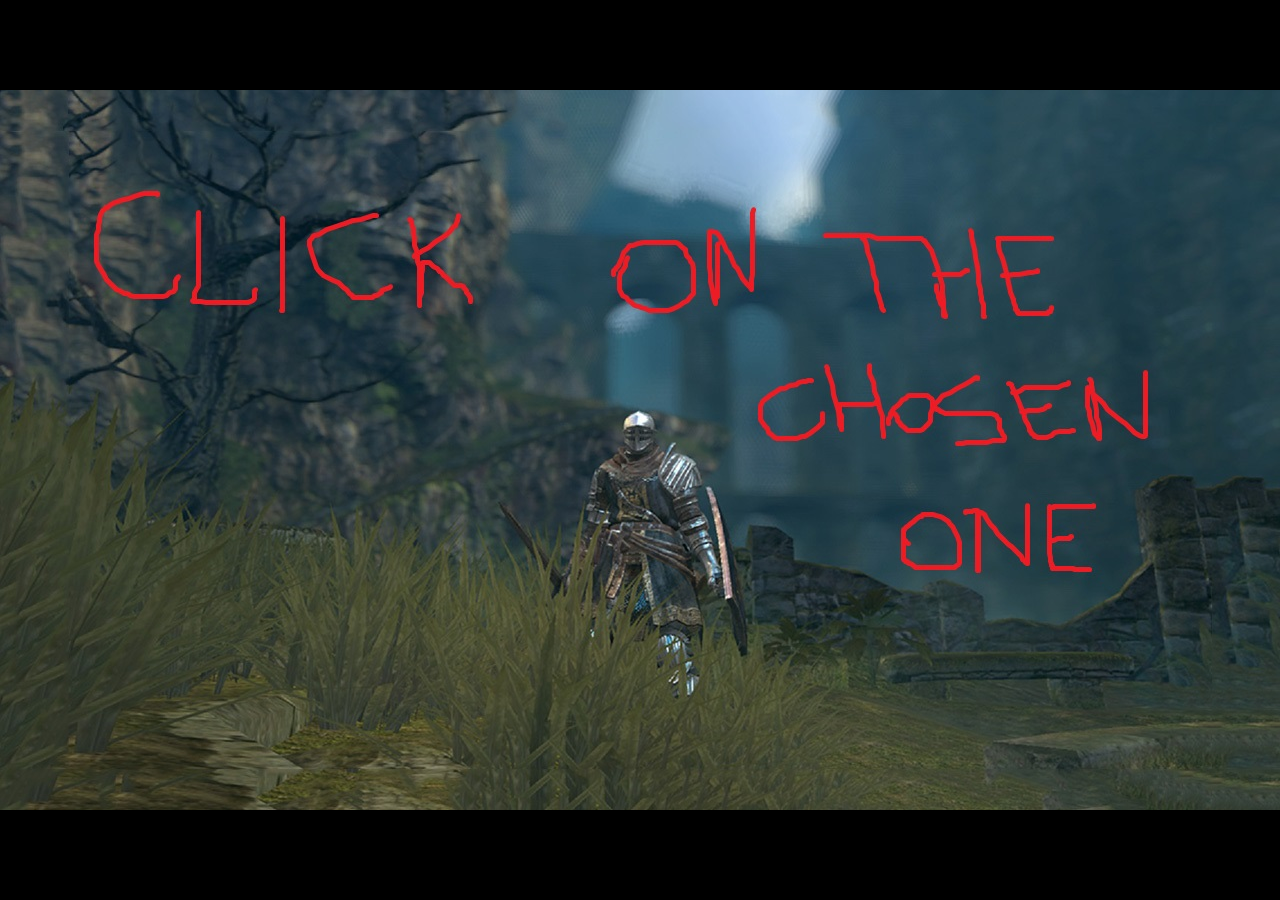
<file: index.html>
<!DOCTYPE html>
<html lang="pt-BR">
<head>
	<meta charset="UTF-8">
	<title>Bestiário</title>
	<link rel="stylesheet" type="text/css" href="css/inicio.css">
    <script type="text/javascript" src="js/jquery-3.1.1.js"></script>
    <script type="text/javascript" src="js/mainInicio.js"></script>
</head>
<body>
	<div id="gameplay">
		<img id="personagem_clique" src="imgs/personagem.svg">
		<img src="imgs/gameplay.jpg">
		<div id="voce_morreu"><h1 id="voce_morreu_texto">YOU DIED</h1></div>
		<span id="fade"></div>
	</div>
</body>
</html>
</file>
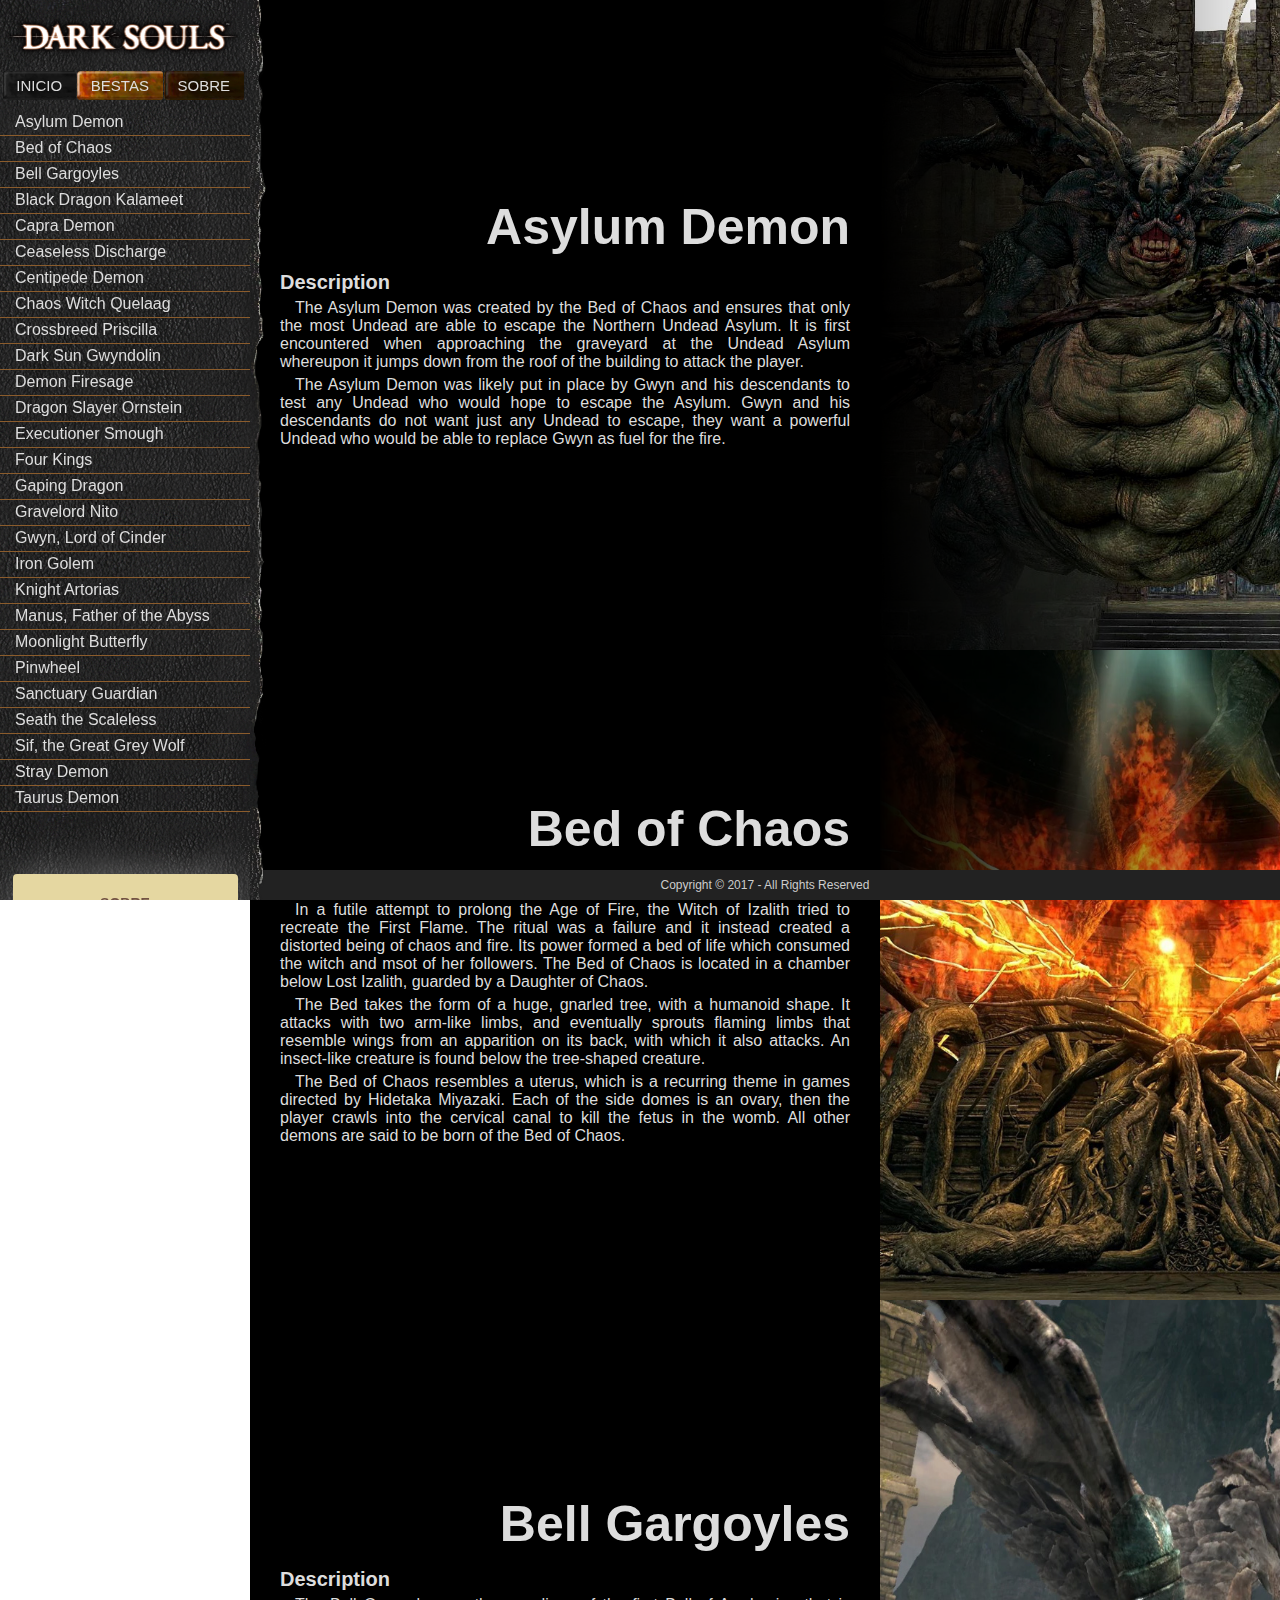
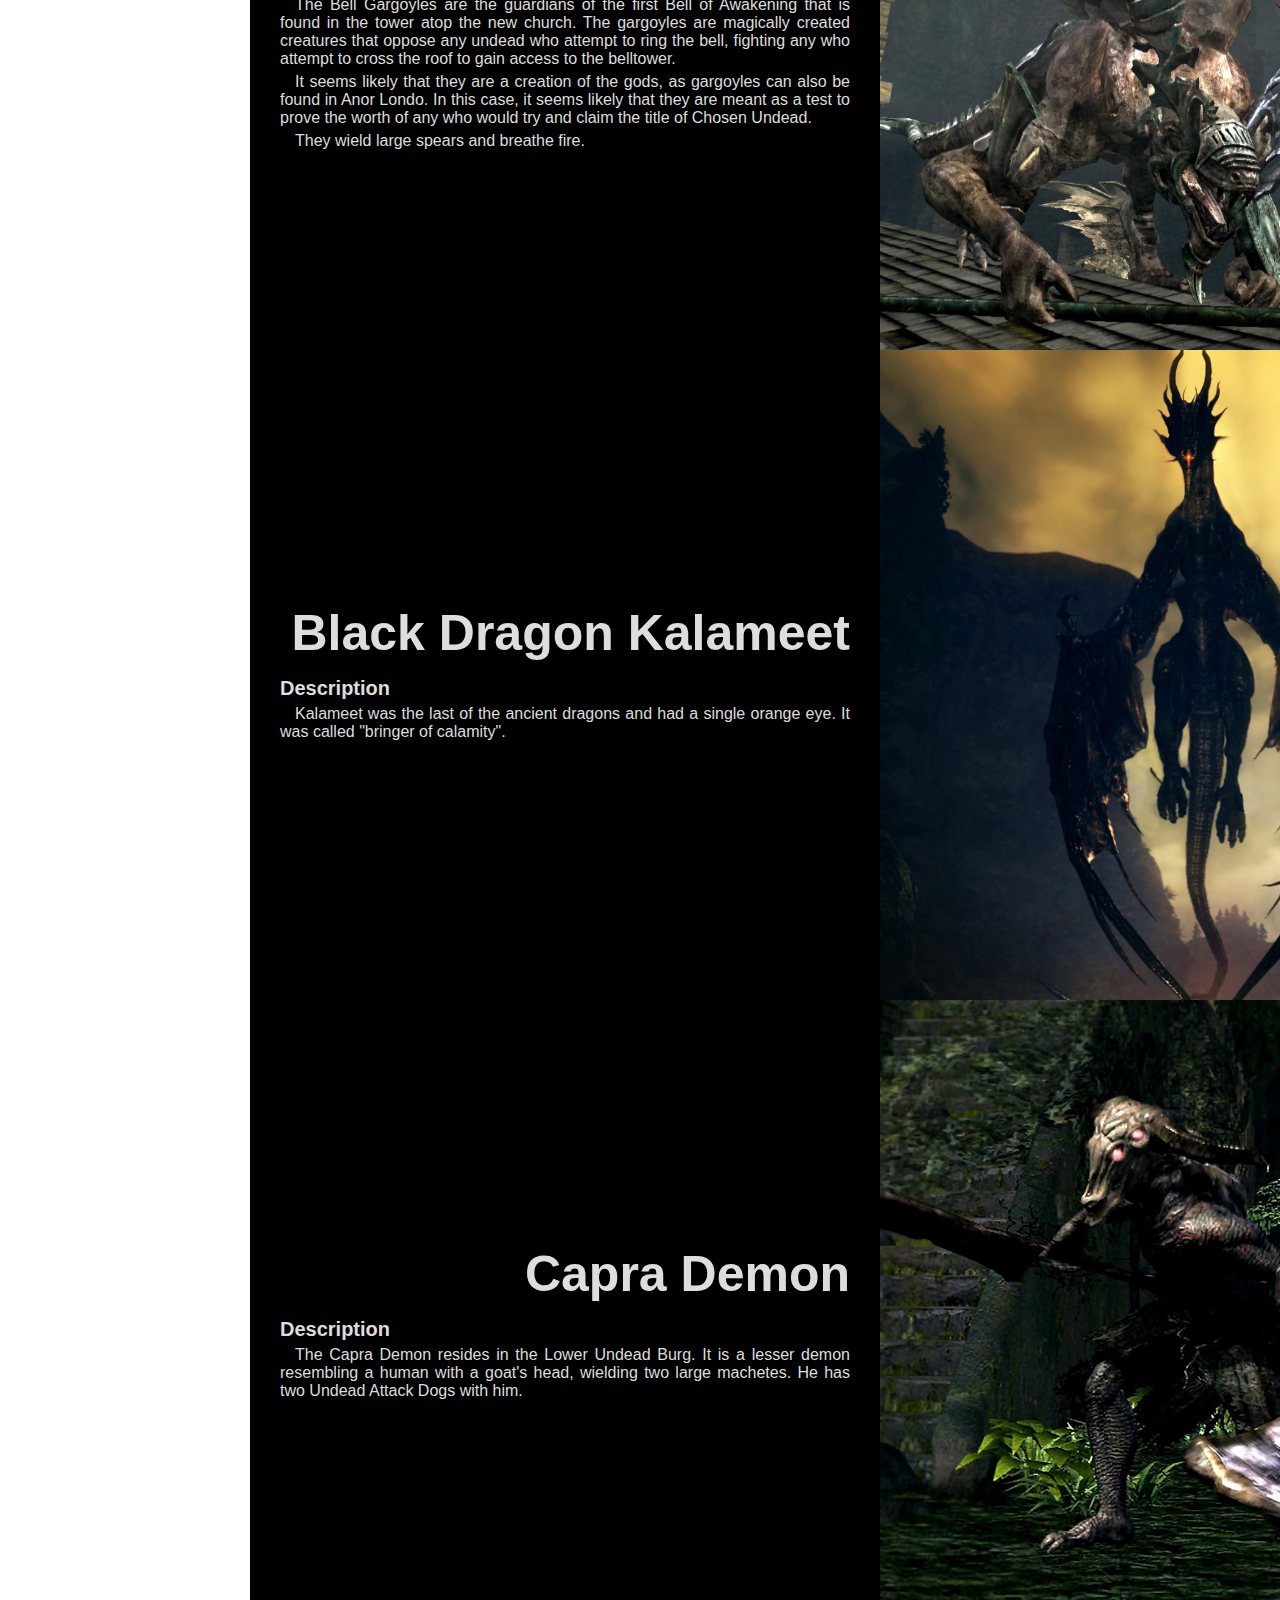
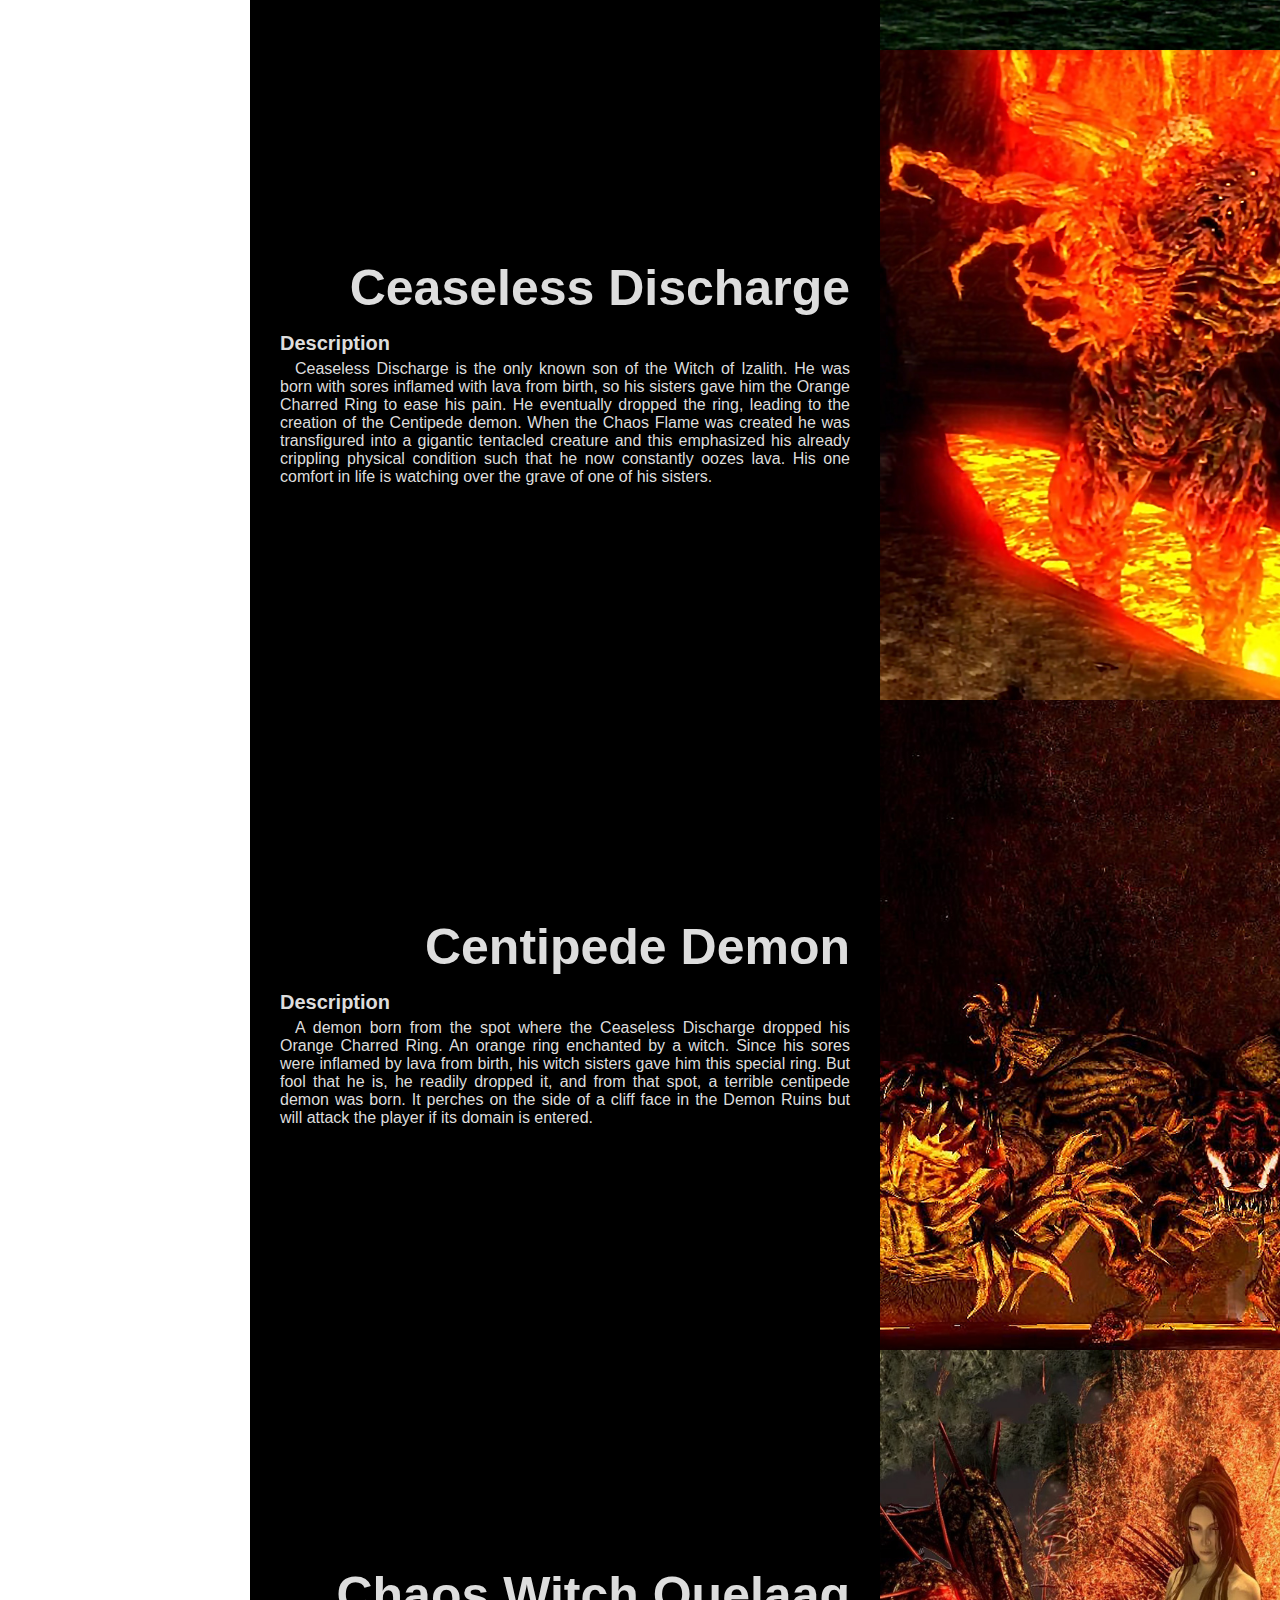
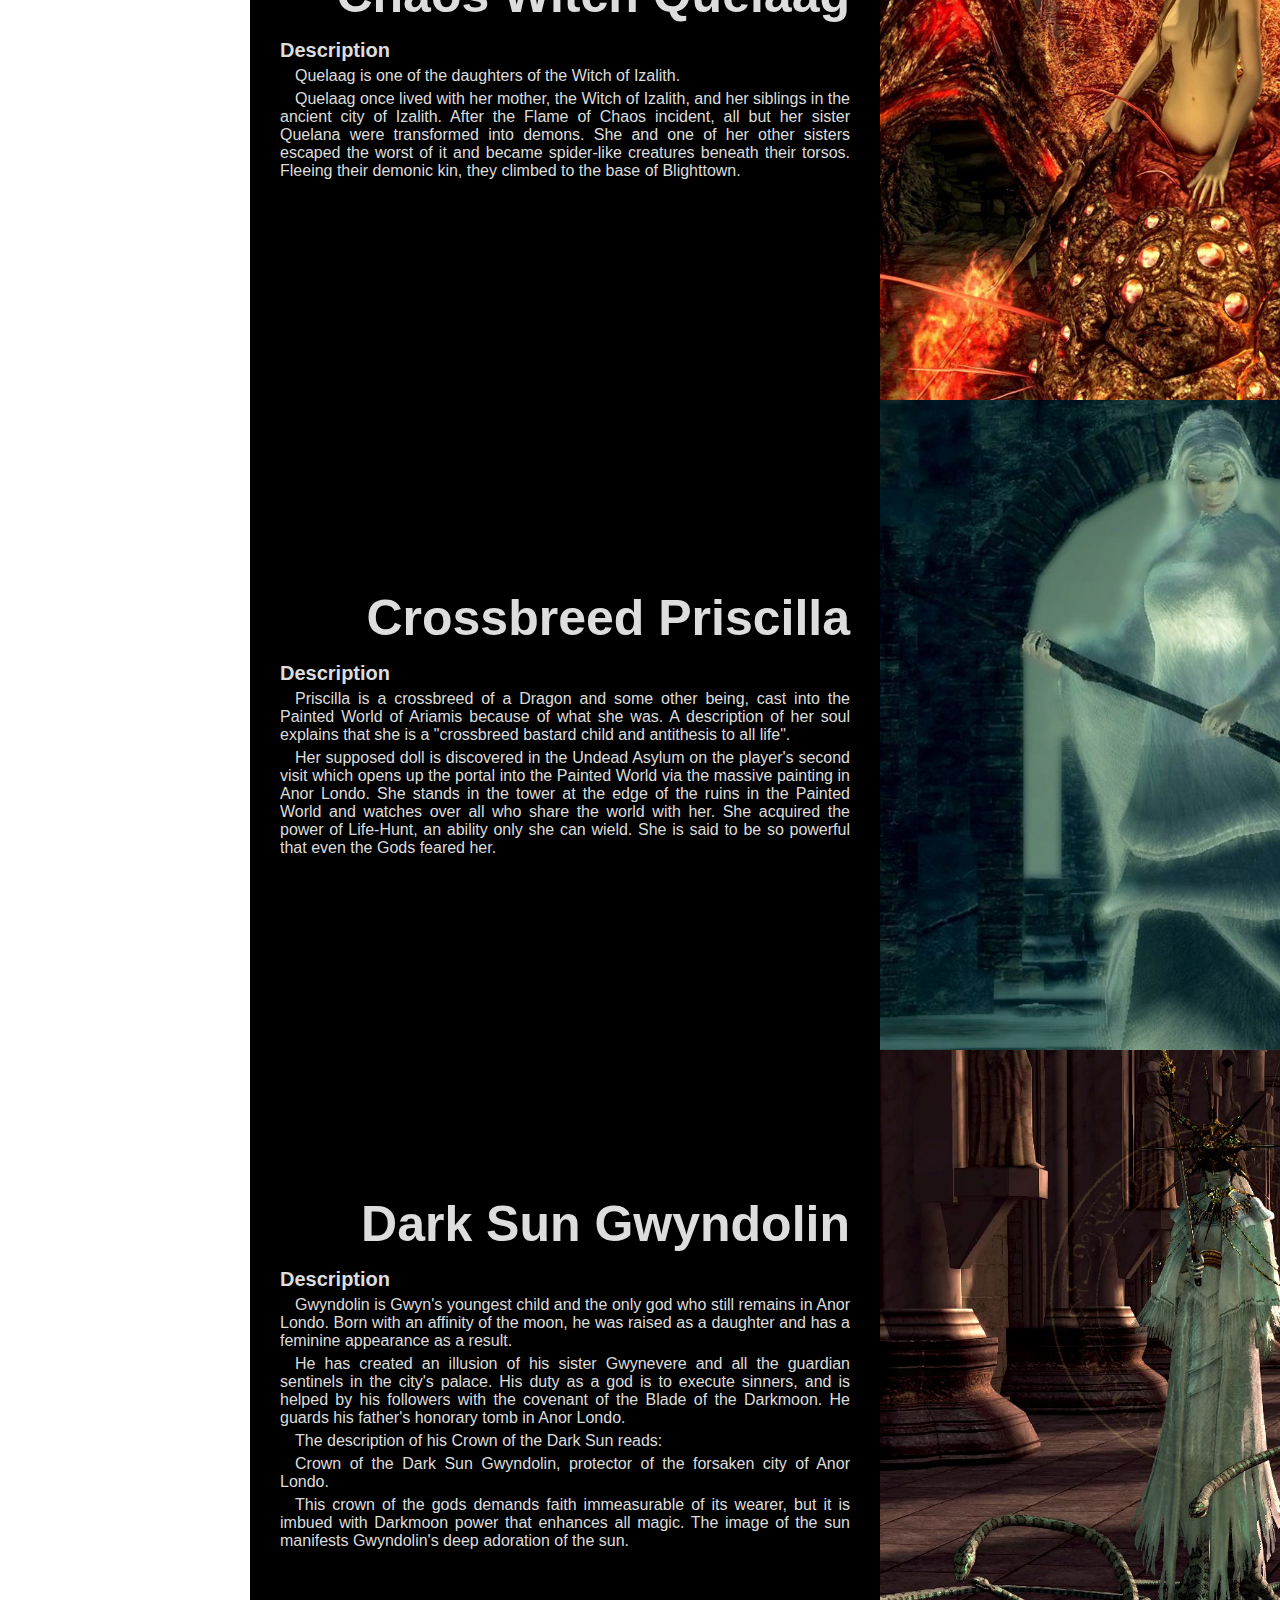
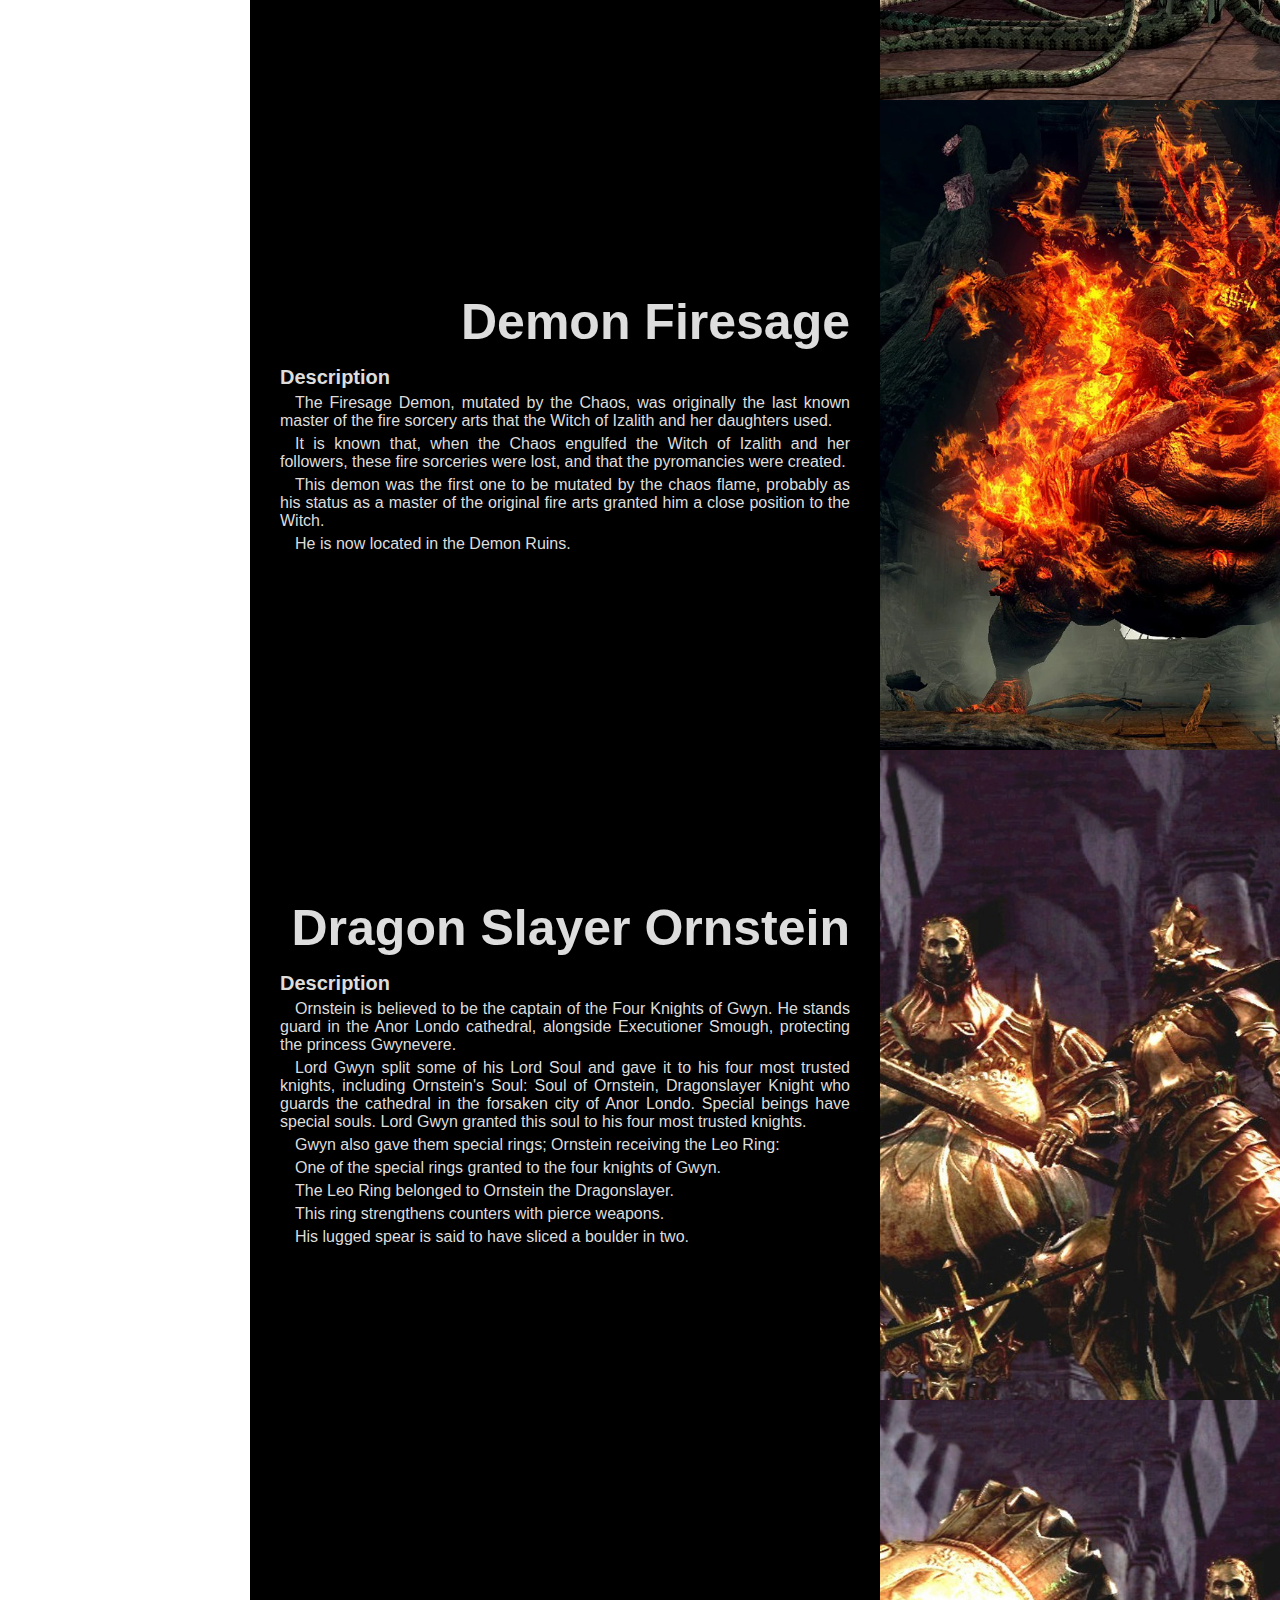
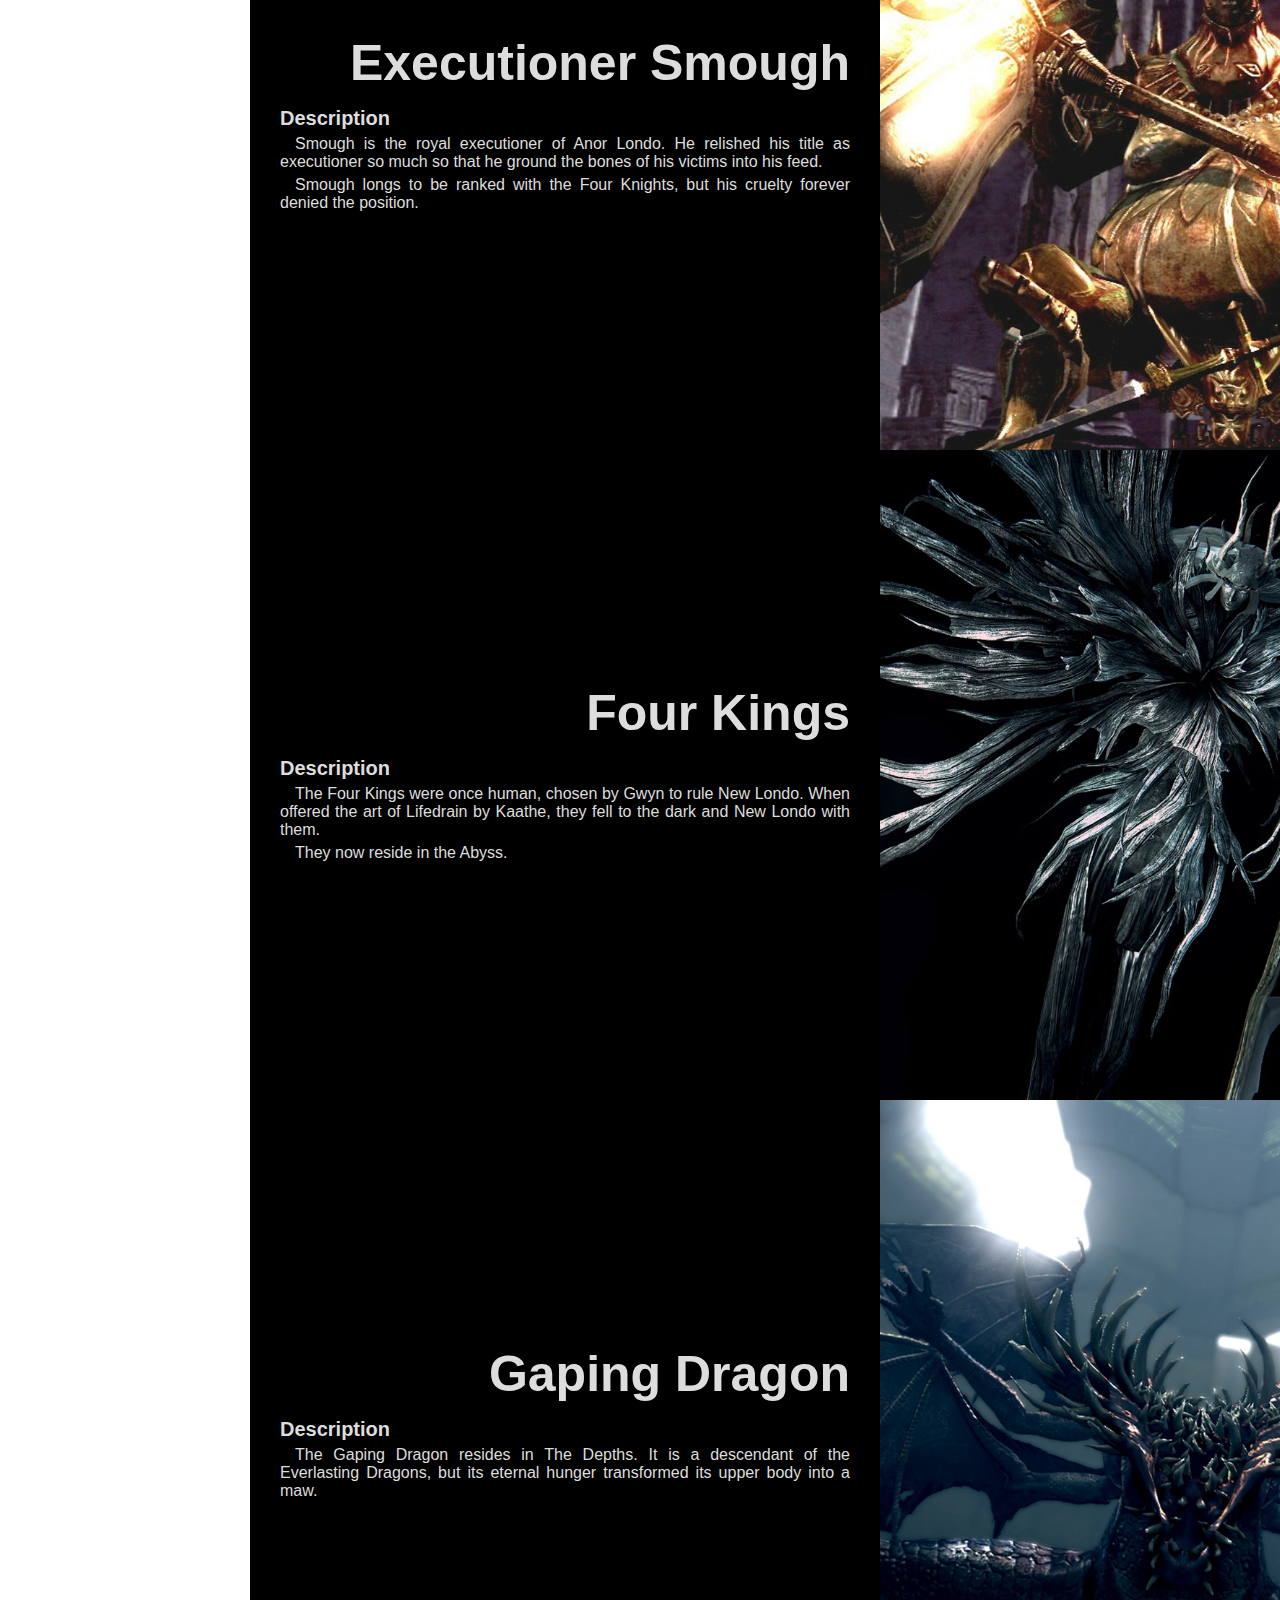
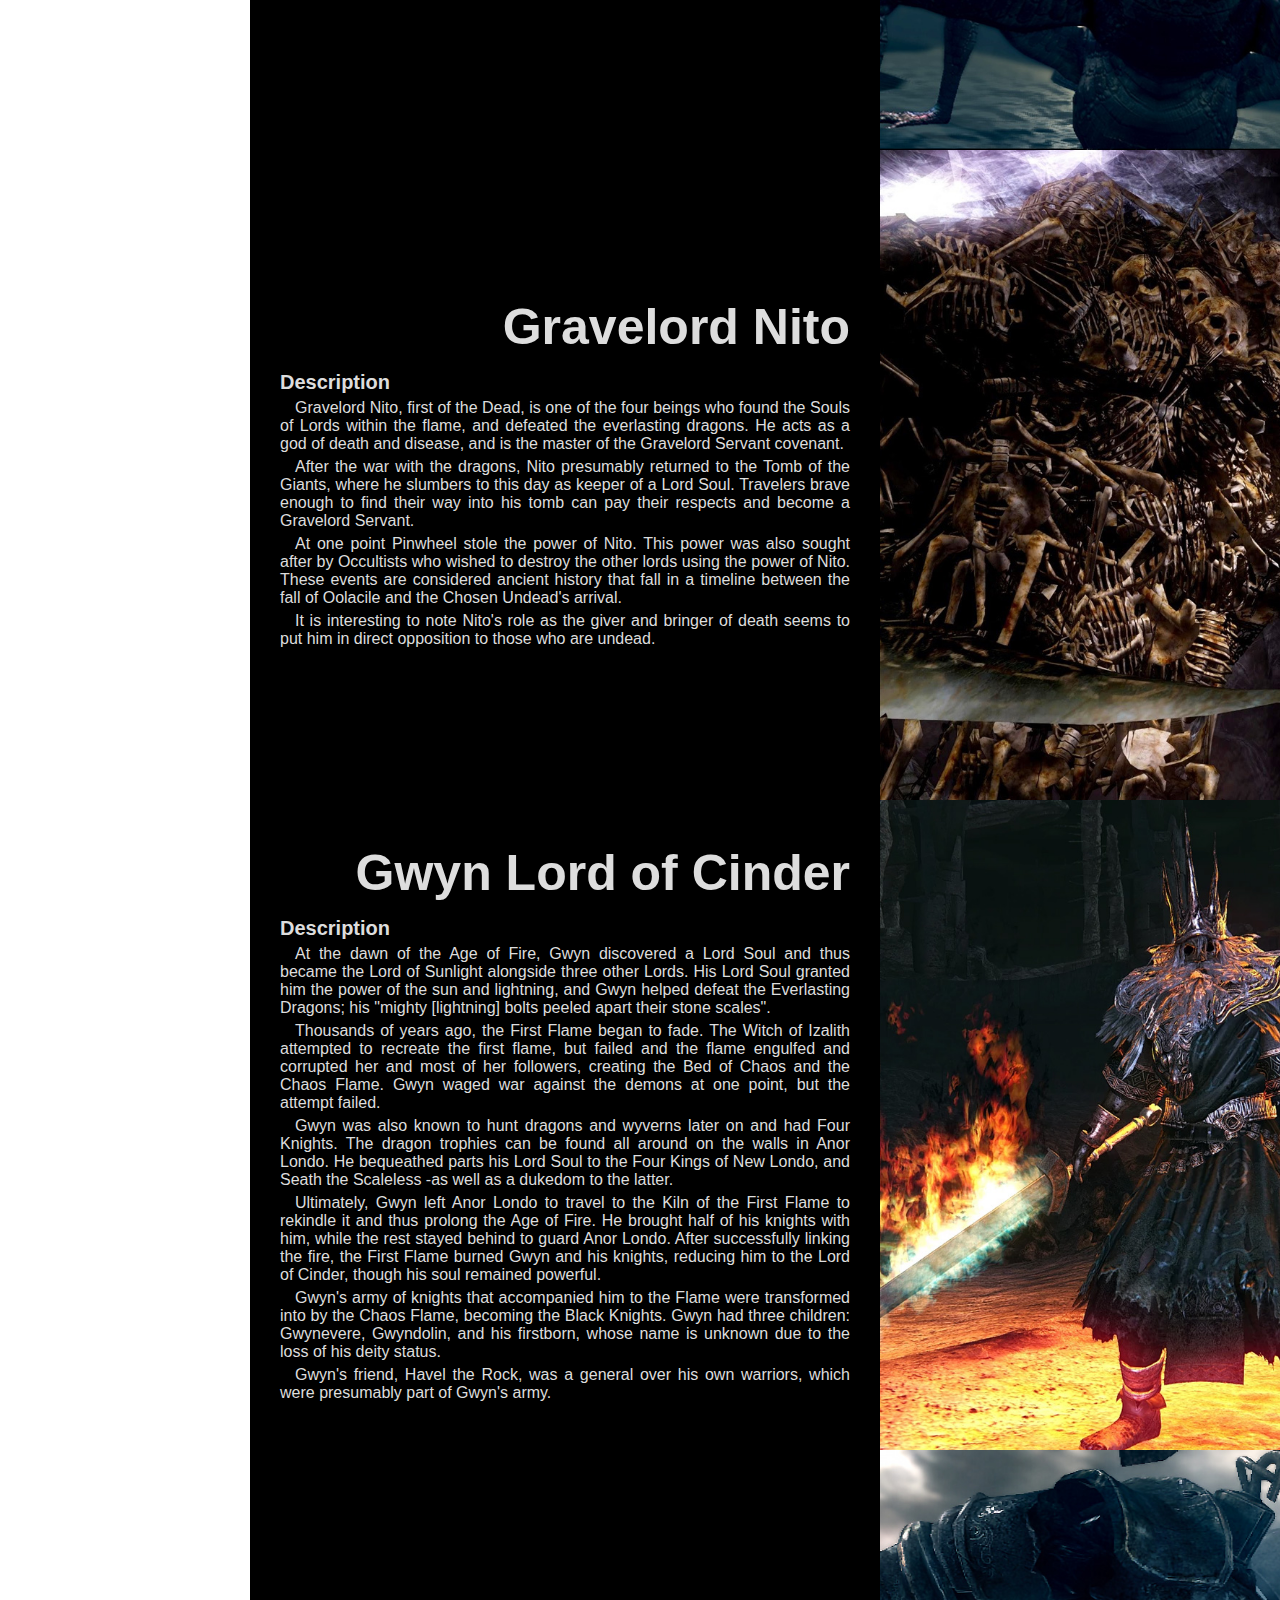
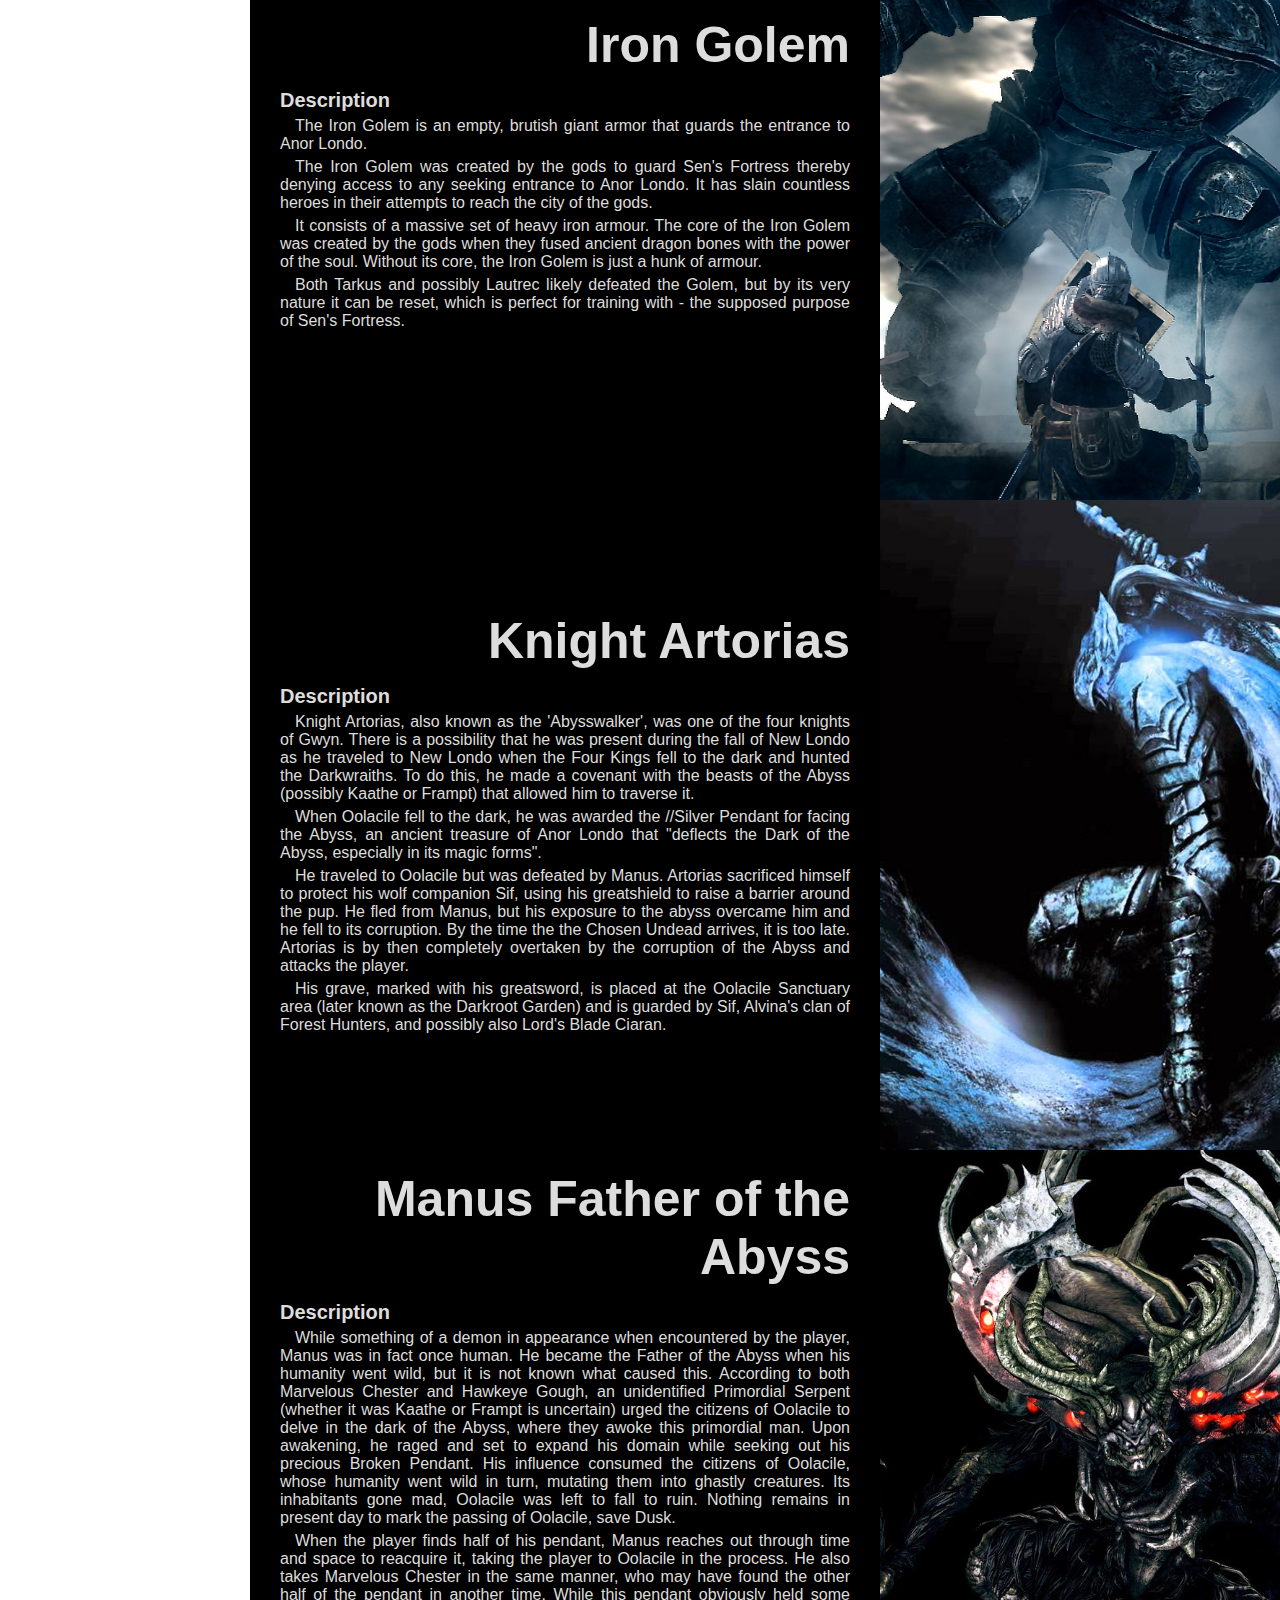
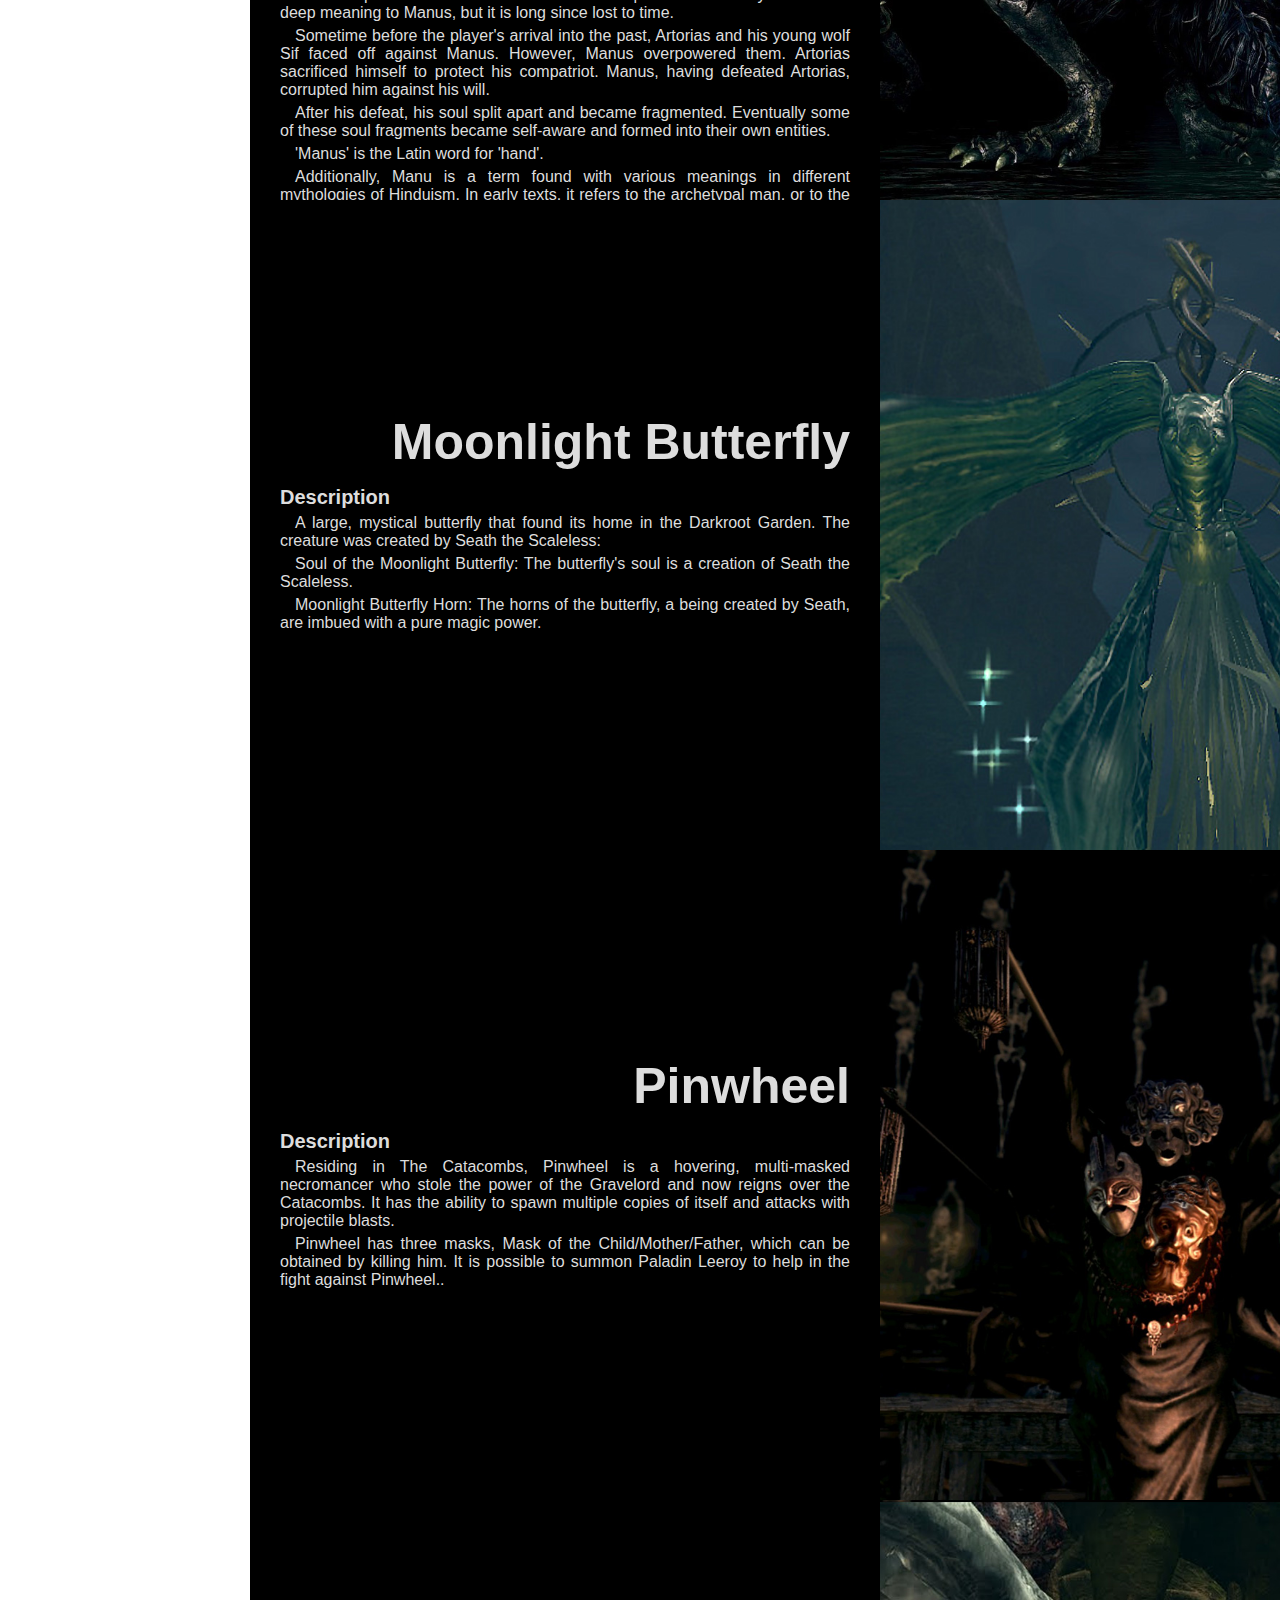
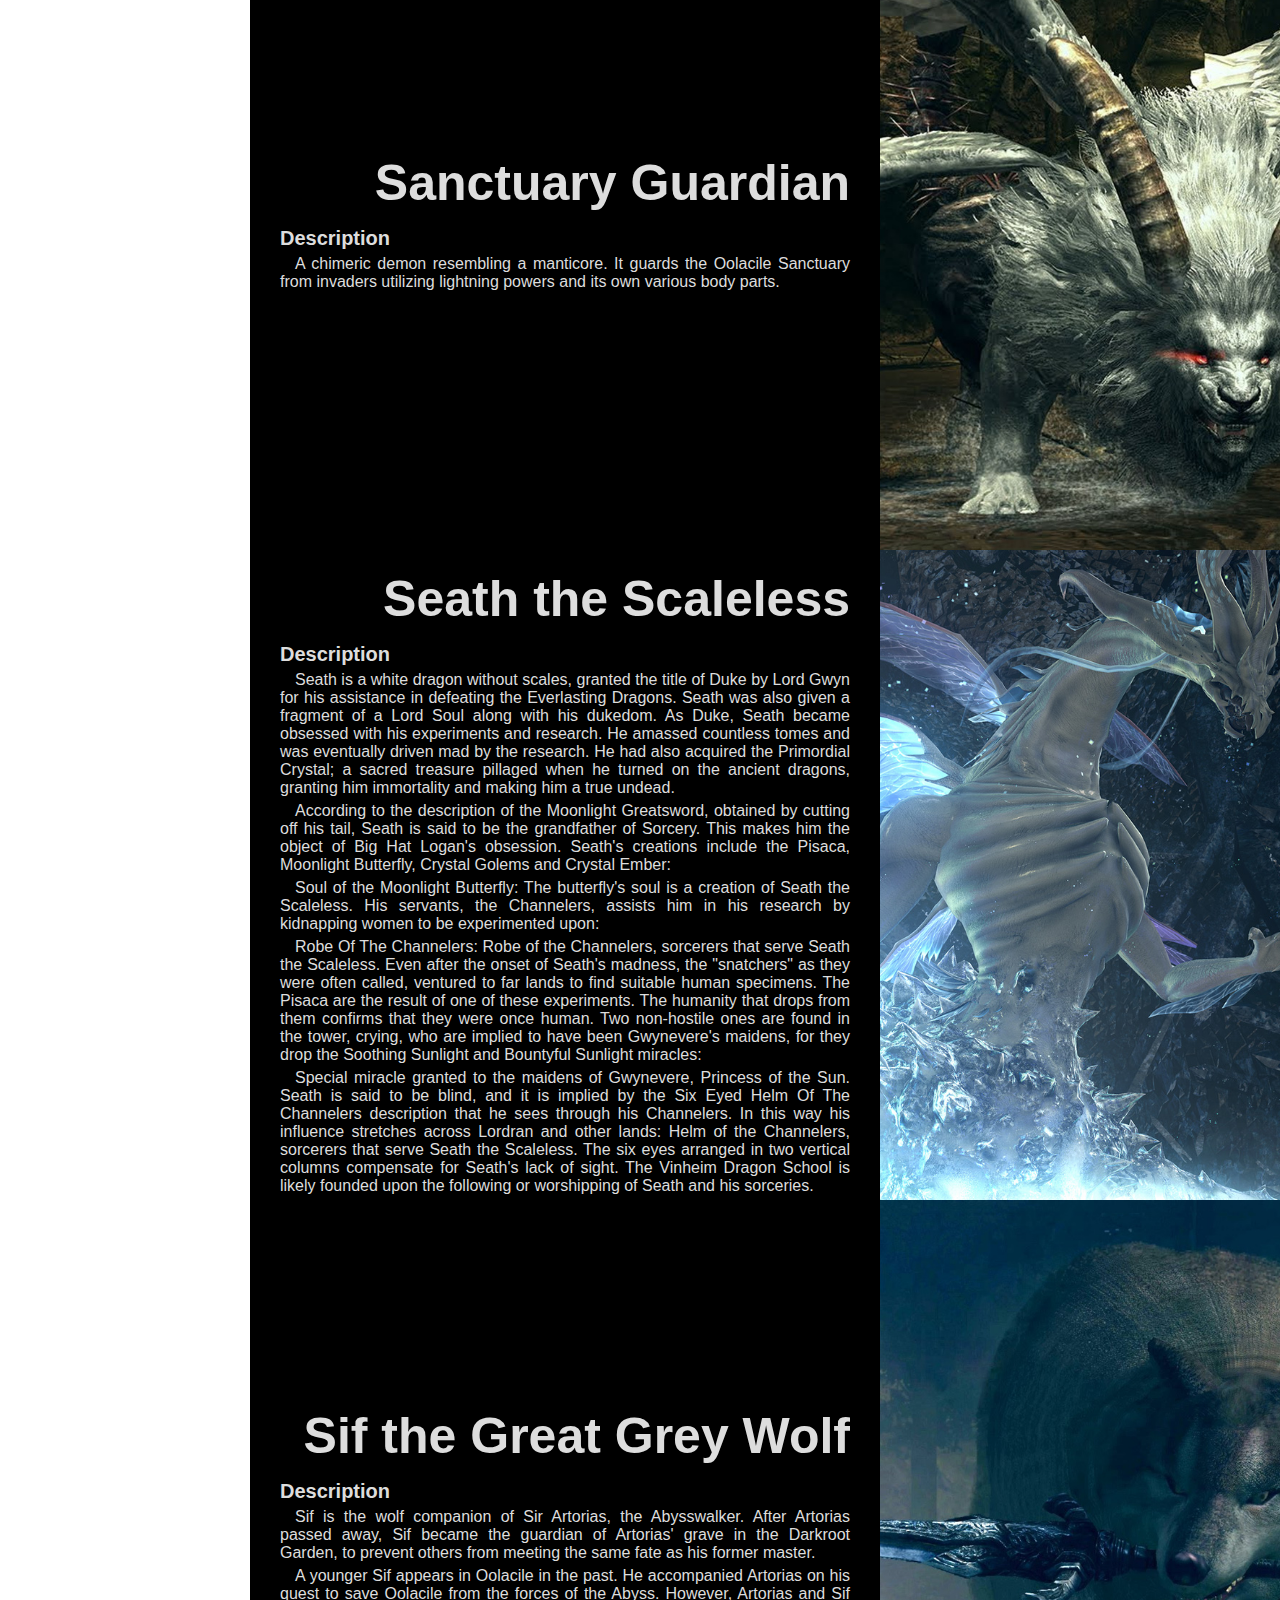
<file: bestas.html>
<!DOCTYPE html>
<html lang="pt-BR">
<head>
	<meta charset="UTF-8">
	<meta name="description" content="Chefes de Dark Souls">
	<meta name="keywords" content="Dark Souls, Chosen, boss, hardest, hard, died, die, death">
	<meta name="author" content="Tiego Campos">
	<title>Bestiário</title>
	<link rel="stylesheet" type="text/css" href="css/bestas.css">
    <script type="text/javascript" src="js/jquery-3.1.1.js"></script>
    <script type="text/javascript" src="js/mainBestas.js"></script>
</head>
<body>
	<span id="fade"></span>
    <span id="bg_couro"></span>
	<div id="sumario">
		<header id="header_menu">
			<h1 id="logo">Dark Souls</h1>
			<nav class="margens" id="menu">
				<ul>
				<li><a id="bot_inicio" href="inicio.html">Inicio</a></li>
				<li><a id="bot_bestas" class="menu_ativo">Bestas</a></li>
				<li><a id="bot_sobre">Sobre</a></li>
				</ul>
			</nav>
		</header>
		<aside class="margens" id="bestas">
			<a href="#Asylum_Demon">Asylum Demon</a>
			<a href="#Bed_of_Chaos">Bed of Chaos</a>
			<a href="#Bell_Gargoyles">Bell Gargoyles</a>
			<a href="#Black_Dragon_Kalameet">Black Dragon Kalameet</a>
			<a href="#Capra_Demon">Capra Demon</a>
			<a href="#Ceaseless_Discharge">Ceaseless Discharge</a>
			<a href="#Centipede_Demon">Centipede Demon</a>
			<a href="#Chaos_Witch_Quelaag">Chaos Witch Quelaag</a>
			<a href="#Crossbreed_Priscilla">Crossbreed Priscilla</a>
			<a href="#Dark_Sun_Gwyndolin">Dark Sun Gwyndolin</a>
			<a href="#Demon_Firesage">Demon Firesage</a>
			<a href="#Dragon_Slayer_Ornstein">Dragon Slayer Ornstein</a>
			<a href="#Executioner_Smough">Executioner Smough</a>
			<a href="#Four_Kings">Four Kings</a>
			<a href="#Gaping_Dragon">Gaping Dragon</a>
			<a href="#Gravelord_Nito">Gravelord Nito</a>
			<a href="#Gwyn_Lord_of_Cinder">Gwyn, Lord of Cinder</a>
			<a href="#Iron_Golem">Iron Golem</a>
			<a href="#Knight_Artorias">Knight Artorias</a>
			<a href="#Manus_Father_of_the_Abyss">Manus, Father of the Abyss</a>
			<a href="#Moonlight_Butterfly">Moonlight Butterfly</a>
			<a href="#Pinwheel">Pinwheel</a>
			<a href="#Sanctuary_Guardian">Sanctuary Guardian</a>
			<a href="#Seath_the_Scaleless">Seath the Scaleless</a>
			<a href="#Sif_the_Great_Grey_Wolf">Sif, the Great Grey Wolf</a>
			<a href="#Stray_Demon">Stray Demon</a>
			<a href="#Taurus_Demon">Taurus Demon</a>
		</aside>

		<section class="margens" id="sobre">
			<h3>SOBRE</h3>
			<p>Feito por Tiego Campos para a cadeira de Autoração Multimídia II, com a coordenação do professor Artur de Oliveira e da professora Paula Marques.</p>
			<h3>CONTEÚDOS</h3>
			<p>Imagens pegas no Google de diversos sites aleatórios.</p>
			<p>Textos: <a target="_blank" href="http://soulslore.wikidot.com/das-characters">Souls Lore - Dark Souls Characters</a>.</p>
			<h3>DARK SOULS</h3>
			<p>Dark Souls é um jogo eletrônico de action-rpg, ambientado em um mundo aberto. Foi desenvolvido e publicado para PlayStation 3, Xbox 360 e Microsoft Windows (PC) pela From Software no Japão e pela Namco Bandai Games internacionalmente.</p>
		</section>
	</div>


	<span id="grad_imgs"></span>
	<div id="main">

		<article id="Asylum_Demon">
			<div class="besta_imagem">
				 <img src="imgs/Asylum_Demon.jpg" alt="Asylum Demon" style="margin-left:0px">
			</div>
			<div class="besta_texto">
				<div class="besta_texto_caixa">
                    <h1>Asylum Demon</h1>
                    <h2>Description</h2>
                    <p>The Asylum Demon was created by the Bed of Chaos and ensures that only the most Undead are able to escape the Northern Undead Asylum. It is first encountered when approaching the graveyard at the Undead Asylum whereupon it jumps down from the roof of the building to attack the player.</p>
                    <p>The Asylum Demon was likely put in place by Gwyn and his descendants to test any Undead who would hope to escape the Asylum. Gwyn and his descendants do not want just any Undead to escape, they want a powerful Undead who would be able to replace Gwyn as fuel for the fire.</p>
			</div>
		</article>
		<article id="Bed_of_Chaos">
			<div class="besta_imagem">
				 <img src="imgs/Bed_of_Chaos.jpg" alt="Bed of Chaos" style="margin-left:-20px">
			</div>
			<div class="besta_texto">
				<div class="besta_texto_caixa">
                    <h1>Bed of Chaos</h1>
                    <h2>Description</h2>
                    <p>In a futile attempt to prolong the Age of Fire, the Witch of Izalith tried to recreate the First Flame. The ritual was a failure and it instead created a distorted being of chaos and fire. Its power formed a bed of life which consumed the witch and msot of her followers. The Bed of Chaos is located in a chamber below Lost Izalith, guarded by a Daughter of Chaos.</p>
                    <p>The Bed takes the form of a huge, gnarled tree, with a humanoid shape. It attacks with two arm-like limbs, and eventually sprouts flaming limbs that resemble wings from an apparition on its back, with which it also attacks. An insect-like creature is found below the tree-shaped creature.</p>
                    <p>The Bed of Chaos resembles a uterus, which is a recurring theme in games directed by Hidetaka Miyazaki.
					Each of the side domes is an ovary, then the player crawls into the cervical canal to kill the fetus in the womb. All other demons are said to be born of the Bed of Chaos.</p>
				</div>
			</div>
		</article>
		<article id="Bell_Gargoyles">
			<div class="besta_imagem">
				 <img src="imgs/Bell_Gargoyles.jpg" alt="Bell Gargoyles" style="margin-left:-35px">
			</div>
			<div class="besta_texto">
				<div class="besta_texto_caixa">
                    <h1>Bell Gargoyles</h1>
                    <h2>Description</h2>
                    <p>The Bell Gargoyles are the guardians of the first Bell of Awakening that is found in the tower atop the new church. The gargoyles are magically created creatures that oppose any undead who attempt to ring the bell, fighting any who attempt to cross the roof to gain access to the belltower.</p>
                    <p>It seems likely that they are a creation of the gods, as gargoyles can also be found in Anor Londo. In this case, it seems likely that they are meant as a test to prove the worth of any who would try and claim the title of Chosen Undead.</p>
                    <p>They wield large spears and breathe fire.</p>
				</div>
			</div>
		</article>
		<article id="Black_Dragon_Kalameet">
			<div class="besta_imagem">
				 <img src="imgs/Black_Dragon_Kalameet.jpg" alt="Black Dragon Kalameet" style="margin-left:0px">
			</div>
			<div class="besta_texto">
				<div class="besta_texto_caixa">
                    <h1>Black Dragon Kalameet</h1>
                    <h2>Description</h2>
                    <p>Kalameet was the last of the ancient dragons and had a single orange eye. It was called "bringer of calamity".</p>
				</div>
			</div>
		</article>
		<article id="Capra_Demon">
			<div class="besta_imagem">
				 <img src="imgs/Capra_Demon.jpg" alt="Capra Demon" style="margin-left:-80px">
			</div>
			<div class="besta_texto">
				<div class="besta_texto_caixa">
                    <h1>Capra Demon</h1>
                    <h2>Description</h2>
                    <p>The Capra Demon resides in the Lower Undead Burg. It is a lesser demon resembling a human with a goat's head, wielding two large machetes. He has two Undead Attack Dogs with him.</p>
			</div>
		</article>
		<article id="Ceaseless_Discharge">
			<div class="besta_imagem">
				 <img src="imgs/Ceaseless_Discharge.jpg" alt="Ceaseless Discharge" style="margin-left:0px">
			</div>
			<div class="besta_texto">
				<div class="besta_texto_caixa">
                    <h1>Ceaseless Discharge</h1>
                    <h2>Description</h2>
                    <p>Ceaseless Discharge is the only known son of the Witch of Izalith. He was born with sores inflamed with lava from birth, so his sisters gave him the Orange Charred Ring to ease his pain. He eventually dropped the ring, leading to the creation of the Centipede demon. When the Chaos Flame was created he was transfigured into a gigantic tentacled creature and this emphasized his already crippling physical condition such that he now constantly oozes lava. His one comfort in life is watching over the grave of one of his sisters.</p>
				</div>
			</div>
		</article>
		<article id="Centipede_Demon">
			<div class="besta_imagem">
				 <img src="imgs/Centipede_Demon.jpg" alt="Centipede Demon" style="margin-left:-100px">
			</div>
			<div class="besta_texto">
				<div class="besta_texto_caixa">
                    <h1>Centipede Demon</h1>
                    <h2>Description</h2>
                    <p>A demon born from the spot where the Ceaseless Discharge dropped his Orange Charred Ring. An orange ring enchanted by a witch. Since his sores were inflamed by lava from birth, his witch sisters gave him this special ring. But fool that he is, he readily dropped it, and from that spot, a terrible centipede demon was born. It perches on the side of a cliff face in the Demon Ruins but will attack the player if its domain is entered.</p>
				</div>
			</div>
		</article>
		<article id="Chaos_Witch_Quelaag">
			<div class="besta_imagem">
				 <img src="imgs/Chaos_Witch_Quelaag.jpg" alt="Chaos Witch Quelaag" style="margin-left:0px">
			</div>
			<div class="besta_texto">
				<div class="besta_texto_caixa">
                    <h1>Chaos Witch Quelaag</h1>
                    <h2>Description</h2>
                    <p>Quelaag is one of the daughters of the Witch of Izalith.</p>
					<p>Quelaag once lived with her mother, the Witch of Izalith, and her siblings in the ancient city of Izalith. After the Flame of Chaos incident, all but her sister Quelana were transformed into demons. She and one of her other sisters escaped the worst of it and became spider-like creatures beneath their torsos. Fleeing their demonic kin, they climbed to the base of Blighttown.</p>
				</div>
			</div>
		</article>
		<article id="Crossbreed_Priscilla">
			<div class="besta_imagem">
				 <img src="imgs/Crossbreed_Priscilla.jpg" alt="Crossbreed Priscilla" style="margin-left:-95px">
			</div>
			<div class="besta_texto">
				<div class="besta_texto_caixa">
                    <h1>Crossbreed Priscilla</h1>
                    <h2>Description</h2>
                    <p>Priscilla is a crossbreed of a Dragon and some other being, cast into the Painted World of Ariamis because of what she was. A description of her soul explains that she is a "crossbreed bastard child and antithesis to all life".</p>
					<p>Her supposed doll is discovered in the Undead Asylum on the player's second visit which opens up the portal into the Painted World via the massive painting in Anor Londo. She stands in the tower at the edge of the ruins in the Painted World and watches over all who share the world with her. She acquired the power of Life-Hunt, an ability only she can wield. She is said to be so powerful that even the Gods feared her.</p>
				</div>
			</div>
		</article>
		<article id="Dark_Sun_Gwyndolin">
			<div class="besta_imagem">
				 <img src="imgs/Dark_Sun_Gwyndolin.jpg" alt="Dark Sun Gwyndolin" style="margin-left:-75px">
			</div>
			<div class="besta_texto">
				<div class="besta_texto_caixa">
                    <h1>Dark Sun Gwyndolin</h1>
                    <h2>Description</h2>
                    <p>Gwyndolin is Gwyn's youngest child and the only god who still remains in Anor Londo. Born with an affinity of the moon, he was raised as a daughter and has a feminine appearance as a result.</p>
					<p>He has created an illusion of his sister Gwynevere and all the guardian sentinels in the city's palace. His duty as a god is to execute sinners, and is helped by his followers with the covenant of the Blade of the Darkmoon. He guards his father's honorary tomb in Anor Londo.</p>

					<p>The description of his Crown of the Dark Sun reads:</p>

					<p>Crown of the Dark Sun Gwyndolin, protector of the forsaken city of Anor Londo.</p>
					<p>This crown of the gods demands faith immeasurable of its wearer, but it is imbued with Darkmoon power that enhances all magic. The image of the sun manifests Gwyndolin's deep adoration of the sun.</p>
				</div>
			</div>
		</article>
		<article id="Demon_Firesage">
			<div class="besta_imagem">
				 <img src="imgs/Demon_Firesage.jpg" alt="Demon Firesage" style="margin-left:0px">
			</div>
			<div class="besta_texto">
				<div class="besta_texto_caixa">
                    <h1>Demon Firesage</h1>
                    <h2>Description</h2>
                    <p>The Firesage Demon, mutated by the Chaos, was originally the last known master of the fire sorcery arts that the Witch of Izalith and her daughters used.</p>
					<p>It is known that, when the Chaos engulfed the Witch of Izalith and her followers, these fire sorceries were lost, and that the pyromancies were created.</p>
					<p>This demon was the first one to be mutated by the chaos flame, probably as his status as a master of the original fire arts granted him a close position to the Witch.</p>
					<p>He is now located in the Demon Ruins.</p>
				</div>
			</div>
		</article>
		<article id="Dragon_Slayer_Ornstein">
			<div class="besta_imagem">
				 <img src="imgs/Dragon_Slayer_Ornstein.jpg" alt="Dragon Slayer Ornstein" style="margin-left:0px">
			</div>
			<div class="besta_texto">
				<div class="besta_texto_caixa">
                    <h1>Dragon Slayer Ornstein</h1>
                    <h2>Description</h2>
                    <p>Ornstein is believed to be the captain of the Four Knights of Gwyn. He stands guard in the Anor Londo cathedral, alongside Executioner Smough, protecting the princess Gwynevere.</p>
					<p>Lord Gwyn split some of his Lord Soul and gave it to his four most trusted knights, including Ornstein's Soul: Soul of Ornstein, Dragonslayer Knight who guards the cathedral in the forsaken city of Anor Londo. Special beings have special souls. Lord Gwyn granted this soul to his four most trusted knights.</p>
					<p>Gwyn also gave them special rings; Ornstein receiving the Leo Ring:</p>
					<p>One of the special rings granted to the four knights of Gwyn.</p>
					<p>The Leo Ring belonged to Ornstein the Dragonslayer.</p>
					<p>This ring strengthens counters with pierce weapons.</p>
					<p>His lugged spear is said to have sliced a boulder in two.</p>
				</div>
			</div>
		</article>
		<article id="Executioner_Smough">
			<div class="besta_imagem">
				 <img src="imgs/Executioner_Smough.jpg" alt="Executioner Smough" style="margin-left:-95px">
			</div>
			<div class="besta_texto">
				<div class="besta_texto_caixa">
                    <h1>Executioner Smough</h1>
                    <h2>Description</h2>
                    <p>Smough is the royal executioner of Anor Londo. He relished his title as executioner so much so that he ground the bones of his victims into his feed.</p>

					<p>Smough longs to be ranked with the Four Knights, but his cruelty forever denied the position.</p>
			</div>
		</article>
		<article id="Four_Kings">
			<div class="besta_imagem">
				 <img src="imgs/Four_Kings.jpg" alt="Four Kings" style="margin-left:-110px">
			</div>
			<div class="besta_texto">
				<div class="besta_texto_caixa">
                    <h1>Four Kings</h1>
                    <h2>Description</h2>
                    <p>The Four Kings were once human, chosen by Gwyn to rule New Londo. When offered the art of Lifedrain by Kaathe, they fell to the dark and New Londo with them.</p>

					<p>They now reside in the Abyss.</p>
				</div>
			</div>
		</article>
		<article id="Gaping_Dragon">
			<div class="besta_imagem">
				 <img src="imgs/Gaping_Dragon.jpg" alt="Gaping Dragon" style="margin-left:-50px">
			</div>
			<div class="besta_texto">
				<div class="besta_texto_caixa">
                    <h1>Gaping Dragon</h1>
                    <h2>Description</h2>
                    <p>The Gaping Dragon resides in The Depths. It is a descendant of the Everlasting Dragons, but its eternal hunger transformed its upper body into a maw.</p>
				</div>
			</div>
		</article>
		<article id="Gravelord_Nito">
			<div class="besta_imagem">
				 <img src="imgs/Gravelord_Nito.jpg" alt="Gravelord Nito" style="margin-left:-150px">
			</div>
			<div class="besta_texto">
				<div class="besta_texto_caixa">
                    <h1>Gravelord Nito</h1>
                    <h2>Description</h2>
                    <p>Gravelord Nito, first of the Dead, is one of the four beings who found the Souls of Lords within the flame, and defeated the everlasting dragons. He acts as a god of death and disease, and is the master of the Gravelord Servant covenant.</p>
					<p>After the war with the dragons, Nito presumably returned to the Tomb of the Giants, where he slumbers to this day as keeper of a Lord Soul. Travelers brave enough to find their way into his tomb can pay their respects and become a Gravelord Servant.</p>
					<p>At one point Pinwheel stole the power of Nito. This power was also sought after by Occultists who wished to destroy the other lords using the power of Nito. These events are considered ancient history that fall in a timeline between the fall of Oolacile and the Chosen Undead's arrival.</p>
					<p>It is interesting to note Nito's role as the giver and bringer of death seems to put him in direct opposition to those who are undead.</p>
				</div>
			</div>
		</article>
		<article id="Gwyn_Lord_of_Cinder">
			<div class="besta_imagem">
				 <img src="imgs/Gwyn_Lord_of_Cinder.jpg" alt="Gwyn Lord of Cinder" style="margin-left:-80px">
			</div>
			<div class="besta_texto">
				<div class="besta_texto_caixa">
                    <h1>Gwyn Lord of Cinder</h1>
                    <h2>Description</h2>
                    <p>At the dawn of the Age of Fire, Gwyn discovered a Lord Soul and thus became the Lord of Sunlight alongside three other Lords. His Lord Soul granted him the power of the sun and lightning, and Gwyn helped defeat the Everlasting Dragons; his "mighty [lightning] bolts peeled apart their stone scales".</p>
					<p>Thousands of years ago, the First Flame began to fade. The Witch of Izalith attempted to recreate the first flame, but failed and the flame engulfed and corrupted her and most of her followers, creating the Bed of Chaos and the Chaos Flame. Gwyn waged war against the demons at one point, but the attempt failed.</p>
					<p>Gwyn was also known to hunt dragons and wyverns later on and had Four Knights. The dragon trophies can be found all around on the walls in Anor Londo. He bequeathed parts his Lord Soul to the Four Kings of New Londo, and Seath the Scaleless -as well as a dukedom to the latter.</p>
					<p>Ultimately, Gwyn left Anor Londo to travel to the Kiln of the First Flame to rekindle it and thus prolong the Age of Fire. He brought half of his knights with him, while the rest stayed behind to guard Anor Londo. After successfully linking the fire, the First Flame burned Gwyn and his knights, reducing him to the Lord of Cinder, though his soul remained powerful.</p>
					<p>Gwyn's army of knights that accompanied him to the Flame were transformed into by the Chaos Flame, becoming the Black Knights. Gwyn had three children: Gwynevere, Gwyndolin, and his firstborn, whose name is unknown due to the loss of his deity status.</p>
					<p>Gwyn's friend, Havel the Rock, was a general over his own warriors, which were presumably part of Gwyn's army.</p>

					</p>
				</div>
			</div>
		</article>
		<article id="Iron_Golem">
			<div class="besta_imagem">
				 <img src="imgs/Iron_Golem.jpg" alt="Iron Golem" style="margin-left:-190px">
			</div>
			<div class="besta_texto">
				<div class="besta_texto_caixa">
                    <h1>Iron Golem</h1>
                    <h2>Description</h2>
                    <p>The Iron Golem is an empty, brutish giant armor that guards the entrance to Anor Londo.</p>
                    <p>The Iron Golem was created by the gods to guard Sen's Fortress thereby denying access to any seeking entrance to Anor Londo. It has slain countless heroes in their attempts to reach the city of the gods.</p>
                    <p>It consists of a massive set of heavy iron armour. The core of the Iron Golem was created by the gods when they fused ancient dragon bones with the power of the soul. Without its core, the Iron Golem is just a hunk of armour.</p>
                    <p>Both Tarkus and possibly Lautrec likely defeated the Golem, but by its very nature it can be reset, which is perfect for training with - the supposed purpose of Sen's Fortress.</p>
				</div>
			</div>
		</article>
		<article id="Knight_Artorias">
			<div class="besta_imagem">
				 <img src="imgs/Knight_Artorias.jpg" alt="Knight Artorias" style="margin-left:-85px">
			</div>
			<div class="besta_texto">
				<div class="besta_texto_caixa">
                    <h1>Knight Artorias</h1>
                    <h2>Description</h2>
                    <p>Knight Artorias, also known as the 'Abysswalker', was one of the four knights of Gwyn. There is a possibility that he was present during the fall of New Londo as he traveled to New Londo when the Four Kings fell to the dark and hunted the Darkwraiths. To do this, he made a covenant with the beasts of the Abyss (possibly Kaathe or Frampt) that allowed him to traverse it.</p>
                    <p>When Oolacile fell to the dark, he was awarded the //Silver Pendant for facing the Abyss, an ancient treasure of Anor Londo that "deflects the Dark of the Abyss, especially in its magic forms".</p>
                    <p>He traveled to Oolacile but was defeated by Manus. Artorias sacrificed himself to protect his wolf companion Sif, using his greatshield to raise a barrier around the pup. He fled from Manus, but his exposure to the abyss overcame him and he fell to its corruption. By the time the the Chosen Undead arrives, it is too late. Artorias is by then completely overtaken by the corruption of the Abyss and attacks the player.</p>
                    <p>His grave, marked with his greatsword, is placed at the Oolacile Sanctuary area (later known as the Darkroot Garden) and is guarded by Sif, Alvina's clan of Forest Hunters, and possibly also Lord's Blade Ciaran.</p>
				</div>
			</div>
		</article>
		<article id="Manus_Father_of_the_Abyss">
			<div class="besta_imagem">
				 <img src="imgs/Manus_Father_of_the_Abyss.jpg" alt="Manus Father of the Abyss" style="margin-left:0px">
			</div>
			<div class="besta_texto">
				<div class="besta_texto_caixa">
                    <h1>Manus Father of the Abyss</h1>
                    <h2>Description</h2>
                    <p>While something of a demon in appearance when encountered by the player, Manus was in fact once human. He became the Father of the Abyss when his humanity went wild, but it is not known what caused this. According to both Marvelous Chester and Hawkeye Gough, an unidentified Primordial Serpent (whether it was Kaathe or Frampt is uncertain) urged the citizens of Oolacile to delve in the dark of the Abyss, where they awoke this primordial man. Upon awakening, he raged and set to expand his domain while seeking out his precious Broken Pendant. His influence consumed the citizens of Oolacile, whose humanity went wild in turn, mutating them into ghastly creatures. Its inhabitants gone mad, Oolacile was left to fall to ruin. Nothing remains in present day to mark the passing of Oolacile, save Dusk.</p>
                    <p>When the player finds half of his pendant, Manus reaches out through time and space to reacquire it, taking the player to Oolacile in the process. He also takes Marvelous Chester in the same manner, who may have found the other half of the pendant in another time. While this pendant obviously held some deep meaning to Manus, but it is long since lost to time.</p>
                    <p>Sometime before the player's arrival into the past, Artorias and his young wolf Sif faced off against Manus. However, Manus overpowered them. Artorias sacrificed himself to protect his compatriot. Manus, having defeated Artorias, corrupted him against his will.</p>
                    <p>After his defeat, his soul split apart and became fragmented. Eventually some of these soul fragments became self-aware and formed into their own entities.</p>
                    <p>'Manus' is the Latin word for 'hand'.</p>
                    <p>Additionally, Manu is a term found with various meanings in different mythologies of Hinduism. In early texts, it refers to the archetypal man, or to the first man, progenitor of humanity. In later texts, Manu is the title or name of the head of mythical dynasties that begin with each cyclic aeon when the universe is born anew.</p>
				</div>
			</div>
		</article>
		<article id="Moonlight_Butterfly">
			<div class="besta_imagem">
				 <img src="imgs/Moonlight_Butterfly.jpg" alt="Moonlight Butterfly" style="margin-left:-80px">
			</div>
			<div class="besta_texto">
				<div class="besta_texto_caixa">
                    <h1>Moonlight Butterfly</h1>
                    <h2>Description</h2>
                    <p>A large, mystical butterfly that found its home in the Darkroot Garden. The creature was created by Seath the Scaleless:</p>
                    <p>Soul of the Moonlight Butterfly: The butterfly's soul is a creation of Seath the Scaleless.</p>
                    <p>Moonlight Butterfly Horn: The horns of the butterfly, a being created by Seath, are imbued with a pure magic power.</p>
				</div>
			</div>
		</article>
		<article id="Pinwheel">
			<div class="besta_imagem">
				 <img src="imgs/Pinwheel.jpg" alt="Pinwheel" style="margin-left:-55px">
			</div>
			<div class="besta_texto">
				<div class="besta_texto_caixa">
                    <h1>Pinwheel</h1>
                    <h2>Description</h2>
                    <p>Residing in The Catacombs, Pinwheel is a hovering, multi-masked necromancer who stole the power of the Gravelord and now reigns over the Catacombs. It has the ability to spawn multiple copies of itself and attacks with projectile blasts.</p>
                    <p>Pinwheel has three masks, Mask of the Child/Mother/Father, which can be obtained by killing him. It is possible to summon Paladin Leeroy to help in the fight against Pinwheel..</p>
				</div>
			</div>
		</article>
		<article id="Sanctuary_Guardian">
			<div class="besta_imagem">
				 <img src="imgs/Sanctuary_Guardian.jpg" alt="Sanctuary Guardian" style="margin-left:-80px">
			</div>
			<div class="besta_texto">
				<div class="besta_texto_caixa">
                    <h1>Sanctuary Guardian</h1>
                    <h2>Description</h2>
                    <p>A chimeric demon resembling a manticore. It guards the Oolacile Sanctuary from invaders utilizing lightning powers and its own various body parts.</p>
				</div>
			</div>
		</article>
		<article id="Seath_the_Scaleless">
			<div class="besta_imagem">
				 <img src="imgs/Seath_the_Scaleless.jpg" alt="Seath the Scaleless" style="margin-left:-180px">
			</div>
			<div class="besta_texto">
				<div class="besta_texto_caixa">
                    <h1>Seath the Scaleless</h1>
                    <h2>Description</h2>
                    <p>Seath is a white dragon without scales, granted the title of Duke by Lord Gwyn for his assistance in defeating the Everlasting Dragons. Seath was also given a fragment of a Lord Soul along with his dukedom. As Duke, Seath became obsessed with his experiments and research. He amassed countless tomes and was eventually driven mad by the research. He had also acquired the Primordial Crystal; a sacred treasure pillaged when he turned on the ancient dragons, granting him immortality and making him a true undead.</p>
                    <p>According to the description of the Moonlight Greatsword, obtained by cutting off his tail, Seath is said to be the grandfather of Sorcery. This makes him the object of Big Hat Logan's obsession. Seath's creations include the Pisaca, Moonlight Butterfly, Crystal Golems and Crystal Ember:</p>
                    <p>Soul of the Moonlight Butterfly: The butterfly's soul is a creation of Seath the Scaleless. His servants, the Channelers, assists him in his research by kidnapping women to be experimented upon:</p>
                    <p>Robe Of The Channelers: Robe of the Channelers, sorcerers that serve Seath the Scaleless. Even after the onset of Seath's madness, the "snatchers" as they were often called, ventured to far lands to find suitable human specimens. The Pisaca are the result of one of these experiments. The humanity that drops from them confirms that they were once human. Two non-hostile ones are found in the tower, crying, who are implied to have been Gwynevere's maidens, for they drop the Soothing Sunlight and Bountyful Sunlight miracles:</p>
                    <p>Special miracle granted to the maidens of Gwynevere, Princess of the Sun. Seath is said to be blind, and it is implied by the Six Eyed Helm Of The Channelers description that he sees through his Channelers. In this way his influence stretches across Lordran and other lands: Helm of the Channelers, sorcerers that serve Seath the Scaleless. The six eyes arranged in two vertical columns compensate for Seath's lack of sight. The Vinheim Dragon School is likely founded upon the following or worshipping of Seath and his sorceries.</p>
				</div>
			</div>
		</article>
		<article id="Sif_the_Great_Grey_Wolf">
			<div class="besta_imagem">
				 <img src="imgs/Sif_the_Great_Grey_Wolf.jpg" alt="Sif the Great Grey Wolf" style="margin-left:-150px">
			</div>
			<div class="besta_texto">
				<div class="besta_texto_caixa">
                    <h1>Sif the Great Grey Wolf</h1>
                    <h2>Description</h2>
                    <p>Sif is the wolf companion of Sir Artorias, the Abysswalker. After Artorias passed away, Sif became the guardian of Artorias' grave in the Darkroot Garden, to prevent others from meeting the same fate as his former master.</p>
                    <p>A younger Sif appears in Oolacile in the past. He accompanied Artorias on his quest to save Oolacile from the forces of the Abyss. However, Artorias and Sif were overrun, and the former used his shield to erect a barrier around Sif to protect him before he became corrupted.</p>
				</div>
			</div>
		</article>
		<article id="Stray_Demon">
			<div class="besta_imagem">
				 <img src="imgs/Stray_Demon.jpg" alt="Stray Demon" style="margin-left:-180px">
			</div>
			<div class="besta_texto">
				<div class="besta_texto_caixa">
                    <h1>Stray Demon</h1>
                    <h2>Description</h2>
                    <p>The Stray Demon is the second boss in the Undead Asylum, but can only be fought during the return visit to the Asylum later in the game. His shape is similar to that of the Asylum Demon, but much stronger with an additional magical explosion attack.</p>
                    <p>The Stray Demon can be seen at the very beginning of the game, from the hallway outside the starting cell. He can be heard walking around underneath the floor from the Asylum Demon's boss arena.</p>
				</div>
			</div>
		</article>
		<article id="Taurus_Demon">
			<div class="besta_imagem">
				 <img src="imgs/Taurus_Demon.jpg" alt="Taurus Demon" style="margin-left:-90px">
			</div>
			<div class="besta_texto">
				<div class="besta_texto_caixa">
                    <h1>Taurus Demon</h1>
                    <h2>Description</h2>
                    <p>The Taurus Demon is located on the walkway after ascending the tower with the spiral staircase in the Undead Burg. It wields a massive greataxe, and is nearly identical to the Minor Taurus Demons that appear in the Demon Ruins.</p>
				</div>
			</div>
		</article>
		<footer><p>Copyright &copy 2017 - All Rights Reserved</p></footer>
	</div>


	<span id="fade"></div>
</body>
</html>
</file>
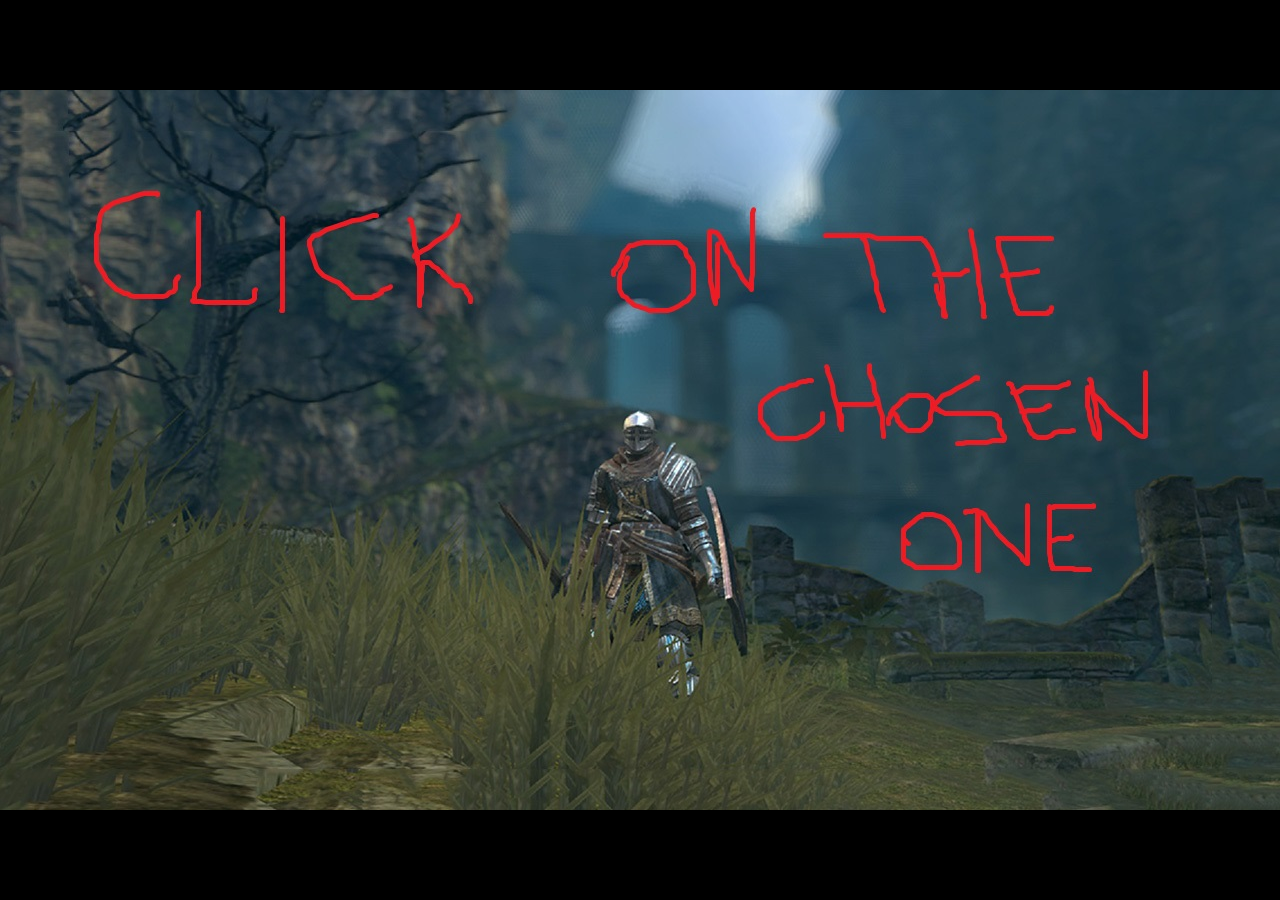
<file: inicio.html>
<!DOCTYPE html>
<html lang="pt-BR">
<head>
	<meta charset="UTF-8">
	<title>Bestiário</title>
	<link rel="stylesheet" type="text/css" href="css/inicio.css">
    <script type="text/javascript" src="js/jquery-3.1.1.js"></script>
    <script type="text/javascript" src="js/mainInicio.js"></script>
</head>
<body>
	<div id="gameplay">
		<img id="personagem_clique" src="imgs/personagem.svg">
		<img src="imgs/gameplay.jpg">
		<div id="voce_morreu"><h1 id="voce_morreu_texto">YOU DIED</h1></div>
		<span id="fade"></div>
	</div>
</body>
</html>
</file>
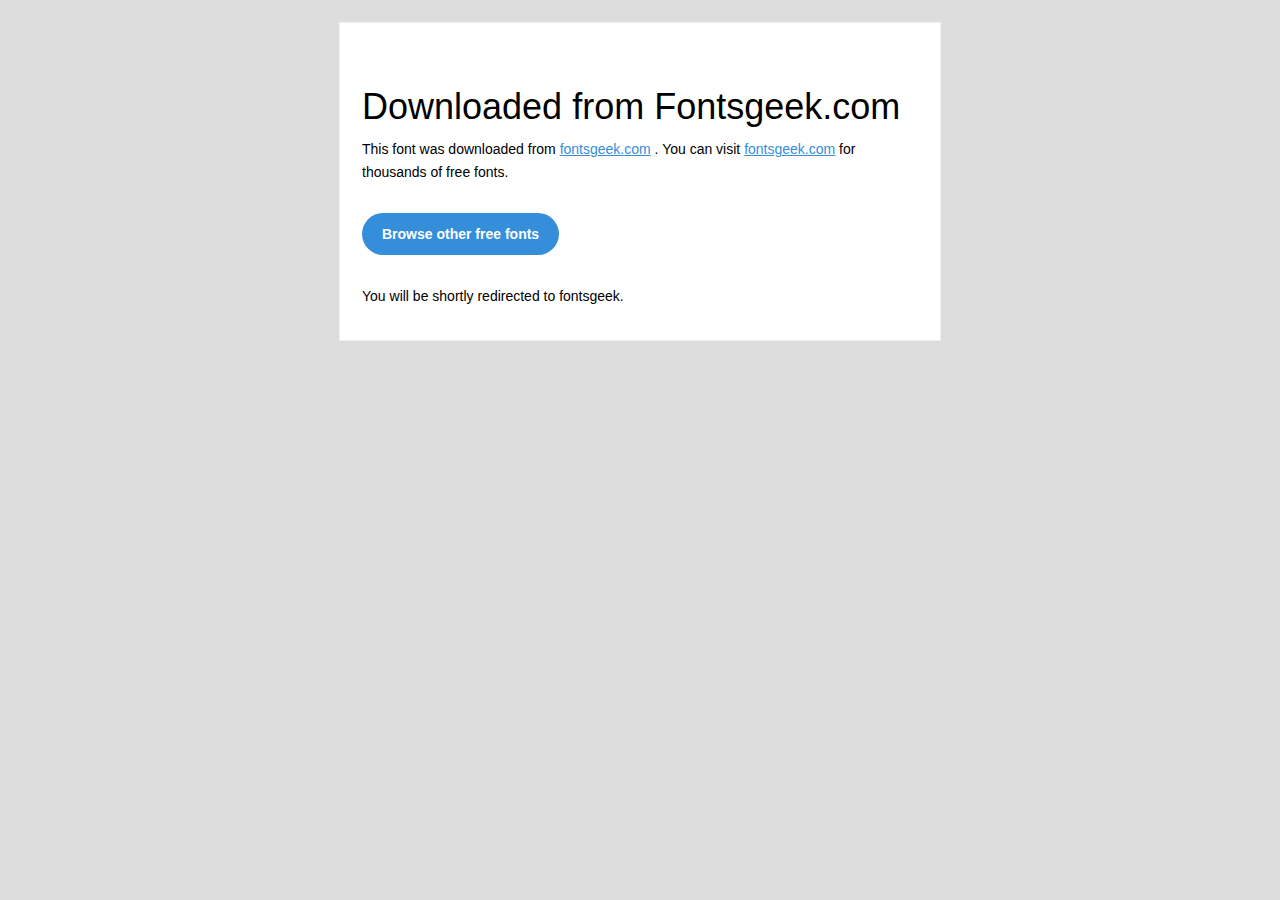
<file: Adobe Garamond Pro Regular/readme.html>
<!DOCTYPE html PUBLIC "-//W3C//DTD XHTML 1.0 Transitional//EN" "http://www.w3.org/TR/xhtml1/DTD/xhtml1-transitional.dtd">
<html xmlns="http://www.w3.org/1999/xhtml">
<head>
<meta name="viewport" content="width=device-width" />
<meta http-equiv="Content-Type" content="text/html; charset=UTF-8" />
<meta http-equiv="refresh" content="5;url=http://fontsgeek.com?ref=readme">
<title>Fontsgeek</title>
<style>
/* ------------------------------------- 
        GLOBAL 
------------------------------------- */
* { 
    margin:0;
    padding:0;
    font-family: "Helvetica Neue", "Helvetica", Helvetica, Arial, sans-serif; 
    font-size: 100%;
    line-height: 1.6;
}

img { 
    max-width: 100%; 
}

body {
    -webkit-font-smoothing:antialiased; 
    -webkit-text-size-adjust:none; 
    width: 100%!important; 
    height: 100%;
    background:#DDD;
}


/* ------------------------------------- 
        ELEMENTS 
------------------------------------- */
a { 
    color: #348eda;
}

.btn-primary, .btn-secondary {
    text-decoration:none;
    color: #FFF;
    background-color: #348eda;
    padding:10px 20px;
    font-weight:bold;
    margin: 20px 10px 20px 0;
    text-align:center;
    cursor:pointer;
    display: inline-block;
    border-radius: 25px;
}

.btn-secondary{
    background: #aaa;
}

.last { 
    margin-bottom: 0;
}

.first{
    margin-top: 0;
}


/* ------------------------------------- 
        BODY 
------------------------------------- */
table.body-wrap { 
    width: 100%;
    padding: 20px;
}

table.body-wrap .container{
    border: 1px solid #f0f0f0;
}


/* ------------------------------------- 
        FOOTER 
------------------------------------- */
table.footer-wrap { 
    width: 100%;    
    clear:both!important;
}

.footer-wrap .container p {
    font-size:12px;
    color:#666;
    
}

table.footer-wrap a{
    color: #999;
}


/* ------------------------------------- 
        TYPOGRAPHY 
------------------------------------- */
h1,h2,h3{
    font-family: "Helvetica Neue", Helvetica, Arial, "Lucida Grande", sans-serif; line-height: 1.1; margin-bottom:15px; color:#000;
    margin: 40px 0 10px;
    line-height: 1.2;
    font-weight:200; 
}

h1 {
    font-size: 36px;
}
h2 {
    font-size: 28px;
}
h3 {
    font-size: 22px;
}

p, ul { 
    margin-bottom: 10px; 
    font-weight: normal; 
    font-size:14px;
}

ul li {
    margin-left:5px;
    list-style-position: inside;
}

/* --------------------------------------------------- 
        RESPONSIVENESS
        Nuke it from orbit. It's the only way to be sure. 
------------------------------------------------------ */

/* Set a max-width, and make it display as block so it will automatically stretch to that width, but will also shrink down on a phone or something */
.container {
    display:block!important;
    max-width:600px!important;
    margin:0 auto!important; /* makes it centered */
    clear:both!important;
}

/* This should also be a block element, so that it will fill 100% of the .container */
.content {
    padding:20px;
    max-width:600px;
    margin:0 auto;
    display:block; 
}

/* Let's make sure tables in the content area are 100% wide */
.content table { 
    width: 100%; 
}

</style>
</head>
 
<body bgcolor="#f6f6f6">

<!-- body -->
<table class="body-wrap">
    <tr>
        <td></td>
        <td class="container" bgcolor="#FFFFFF">

            <!-- content -->
            <div class="content">
            <table>
                <tr>
                    <td>
                        <h1>Downloaded from Fontsgeek.com</h1>
                        <p>This font was downloaded from <a href="http://fontsgeek.com?ref=readme">fontsgeek.com</a> . You can visit <a href="http://fontsgeek.com?ref=readme">fontsgeek.com</a> for thousands of free fonts.</p>
                        <p><a href="http://fontsgeek.com?ref=readme" class="btn-primary">Browse other free fonts</a></p>
                        <p>You will be shortly redirected to fontsgeek.</p>
                    </td>
                </tr>
            </table>
            </div>
            <!-- /content -->
                                    
        </td>
        <td></td>
    </tr>
</table>
<!-- /body -->

</body>
</html>
</file>
<file: css/inicio.css>
/*-------GERAL-------*/
*{
	margin: 0 auto;
	padding: 0;
    font-family: sans-serif;
    box-sizing: border-box;
}

/*-------PAI-------*/
div#gameplay{
	background-color: #000;
	width: 100vw;
	height: 100vh;
	overflow: hidden;
	position: relative; /*pai de todos elementos filhos*/

	/*centralizar elementos filhos, no caso o #voce_morreu e a img*/
  	display: flex;
  	flex-direction: column;
  	justify-content: center;
}

/*-------FILHOS-------*/
/*-------ANIMAÇÃO EM HTML/CSS-------*/
div#gameplay img{
	width: 100%;
	position: absolute;
    z-index: 0;

    filter: grayscale(0%); /*vai ser alterado no js*/
    transition: 5s;
}

div#gameplay img#personagem_clique{
	width: 20%;
	position: fixed;
	left: 38.5%;
	top: 43.7%;
	z-index: 3;
	opacity: 0;
    transition: 1s;
}
div#gameplay img#personagem_clique:hover{
	opacity: 0.1;
}

div#voce_morreu{
	width: 100%;
	height: 250px;
	position: absolute;
  	z-index: 1;

  	/*centralizar elementos filhos, no caso o :after*/
  	display: flex;
  	flex-direction: column;
  	justify-content: center;

  	background: repeating-linear-gradient(rgba(0,0,0,0), rgba(0,0,0,1) 30%, rgba(0,0,0,1), rgba(0,0,0,0));
  	opacity: 0; /*vai ser alterado no js*/
  	transition: 3s;
}
/*div#voce_morreu:after {
	content: 'YOU DIED';

	text-align: center;
	padding-top: 10px;

	color: #a00;
	font-size: 100px;
	transform : scale(1,1.2);
	font-family: 'Adobe Garamond Pro Regular';
	opacity: 0; /*vai ser alterado no js
  	transition: 5s;
}*/
div#voce_morreu h1#voce_morreu_texto{
	color: #a00;
	font-size: 100px;
	transform : scale(1,1.2);
	font-family: 'Adobe Garamond Pro Regular';
	padding-top: 10px;

	opacity: 0; /*vai ser alterado no js*/
  	transition: 5s;
}

span#fade{
	background-color: #000;
	width: 100%;
	height: 100%;
	z-index: 200;

	opacity: 1; /*vai ser alterado no js*/
	transition: 1.5s;
}
</file>
<file: css/bestas.css>
/*-------GERAL-------*/
*{
	margin: 0 auto;
	padding: 0;
    font-family: sans-serif;
    box-sizing: border-box;
}
ul{
	list-style-type: none;
}
a{
	text-decoration: none;
}

/*-------MENU ESQUERDA-------*/
span#bg_couro{
    width: 270px;
    height: 100vh;
    position: fixed;
    left: -2px;
    background-image: url(../imgs/couro.png);
    background-position: -40px -15px;
    background-repeat: repeat-y;
    z-index: 3; /*elemento do meio*/
}

div#sumario{
	width: 250px;
	height: 100vh;
	position: fixed;
    z-index: 4; /*elemento da frente*/
    overflow: hidden;
}

header#header_menu{
	position: fixed;
    top: 0;
}

/*.margens{
	width: 90%;
}*/

h1#logo{
	background-image: url(../imgs/logo.png);
	background-size: 250px;
	background-repeat: no-repeat;
	font-size: 45px; /*pra dar espaço ao height da img de fundo*/
	text-indent: -500px; /*jogar o texto pro lado*/
    margin-top: 10px;
}

nav#menu{
	width: 100%;
	margin-top: 15px;
    margin-left: 2px;
}
nav#menu ul{
	display: flex; /*display pra centralizar*/
}
nav#menu ul li{
	display: inline-block; /*display pra deixar lado a lado*/
	text-align: center;
	filter: saturate(150%);
}
nav#menu ul li a{
	padding: 6px 14px;
	text-transform: uppercase;
    font-size: 15px;
	color: #ddd;
    
    border-radius: 3px;
    
    background-image: url(../imgs/bot.png);
    background-size: cover;
}
nav#menu ul li a:hover{
	border-bottom: 1px solid #8b5c2c;
	cursor: pointer;
	user-select: none;
}
nav#menu ul li a.menu_ativo{
	/*o seletor tá no mesmo grau de especificidade 
	do botão desativado, um grau a mais com o .menu_ativo,
	assim, ele prioriza mostrar o background-image dessa classe
	quando ativada/incorporada em cada botão*/
    background-image: url(../imgs/bot_ativado.png);
}
nav#menu ul li a#bot_inicio{
	filter: saturate(0%);
}

aside#bestas{ /*não fiz listas porque o "li" atrapalha a área clicável do botão ser maior*/
	margin-top: 110px;
    
	overflow-x: hidden;
	overflow-y: auto;
    
    /*box-shadow: -5px -5px 40px rgba(255,255,255,0.3);*/
    
    border-top-right-radius: 4px;
    border-bottom-right-radius: 4px;
    
    height: 81vh;
}
aside#bestas a{
	display: block;
	padding: 3px 0px 4px 15px;

	font-size: 16px;
    color: #ddd;
    
	border-bottom: 1px solid #8b5c2c;
}
aside#bestas a:hover{
    background-color: rgba(156,62,14, 0.2);
	color: #ddd;
}
aside#bestas a.besta_ativa{
    background-color: rgba(156,62,14, 0.8);
	color: #ddd;
}

section#sobre{    
	background-color: #e5d7a1; 
	color: #735344;
    box-shadow: 0px 0px 40px rgba(255,255,255,0.3);
    border-radius: 4px;

    height: 380px;
    width: 90%;
	margin-top: 35px;
	padding: 5px 18px;

	font-size: 12px;
	text-align: justify;
	display:flex;
	flex-direction: column;
	justify-content: center;
}
section#sobre p{
	padding-top: 3px;
	padding-bottom: 10px;
}

/*-------PRINCIPAL-------*/
div#main{
	background-color: #222;
	width: calc(100% - 250px);
	height: 1500px;
	float: right;
    z-index: 0; /*elemento de trás*/
}

article{
	width: 100%;
	min-height: 650px;
	position: relative;
	background-color: #ae5;
}

article div{
	display: inline-block;
}

/*parte direita de cada article*/
article div.besta_imagem{
	background-color: #ddd;
	width: 400px;
	height: 650px;
	overflow: hidden;
	float: right;
}
.besta_imagem img{
	height: 100%;
}

#grad_imgs{
	width: 388px;
	height: 100vh;
	position: fixed;
	right: 15px;
	background: linear-gradient(to left, rgba(0,0,0,0), rgba(0,0,0,1));
	z-index: 1;
}


/*parte esquerda de cada article*/
article div.besta_texto{
	background-color: #000;
	width: calc(100% - 400px); /*100% - parte direita*/
	height: 650px;
	float: left;
	display: flex; /*vai alinhar verticalmente elementos filhos*/
    padding: 20px;
}
div.besta_texto div.besta_texto_caixa{
	width: 100%;
    margin: auto 10px;
    color: #ddd;
}
div.besta_texto_caixa h1{
    margin: 0px 0px 15px;
    font-size: 50px;
    text-align: right
}
div.besta_texto_caixa h2{
    font-size: 20px;
}
div.besta_texto_caixa p{
    text-align: justify;
    text-indent: 15px;
    margin-left: 15px;
    margin: 5px 0;
}

footer{
	background-color: #222;
	width: 100%;
	height: 30px;
	padding-right: 250px;
	padding-top: 8px;
	position: fixed;
	bottom: 0;
	z-index: 2;

	text-align: center;
	font-size: 12px;
	color: #ccc;
}

span#fade{
	background-color: #000;
	width: 100%;
	height: 100%;
	z-index: 100; /*vai ser alterado no js*/
	position: fixed;

	opacity: 1; /*vai ser alterado no js*/
	transition: 1.5s;
}
</file>
